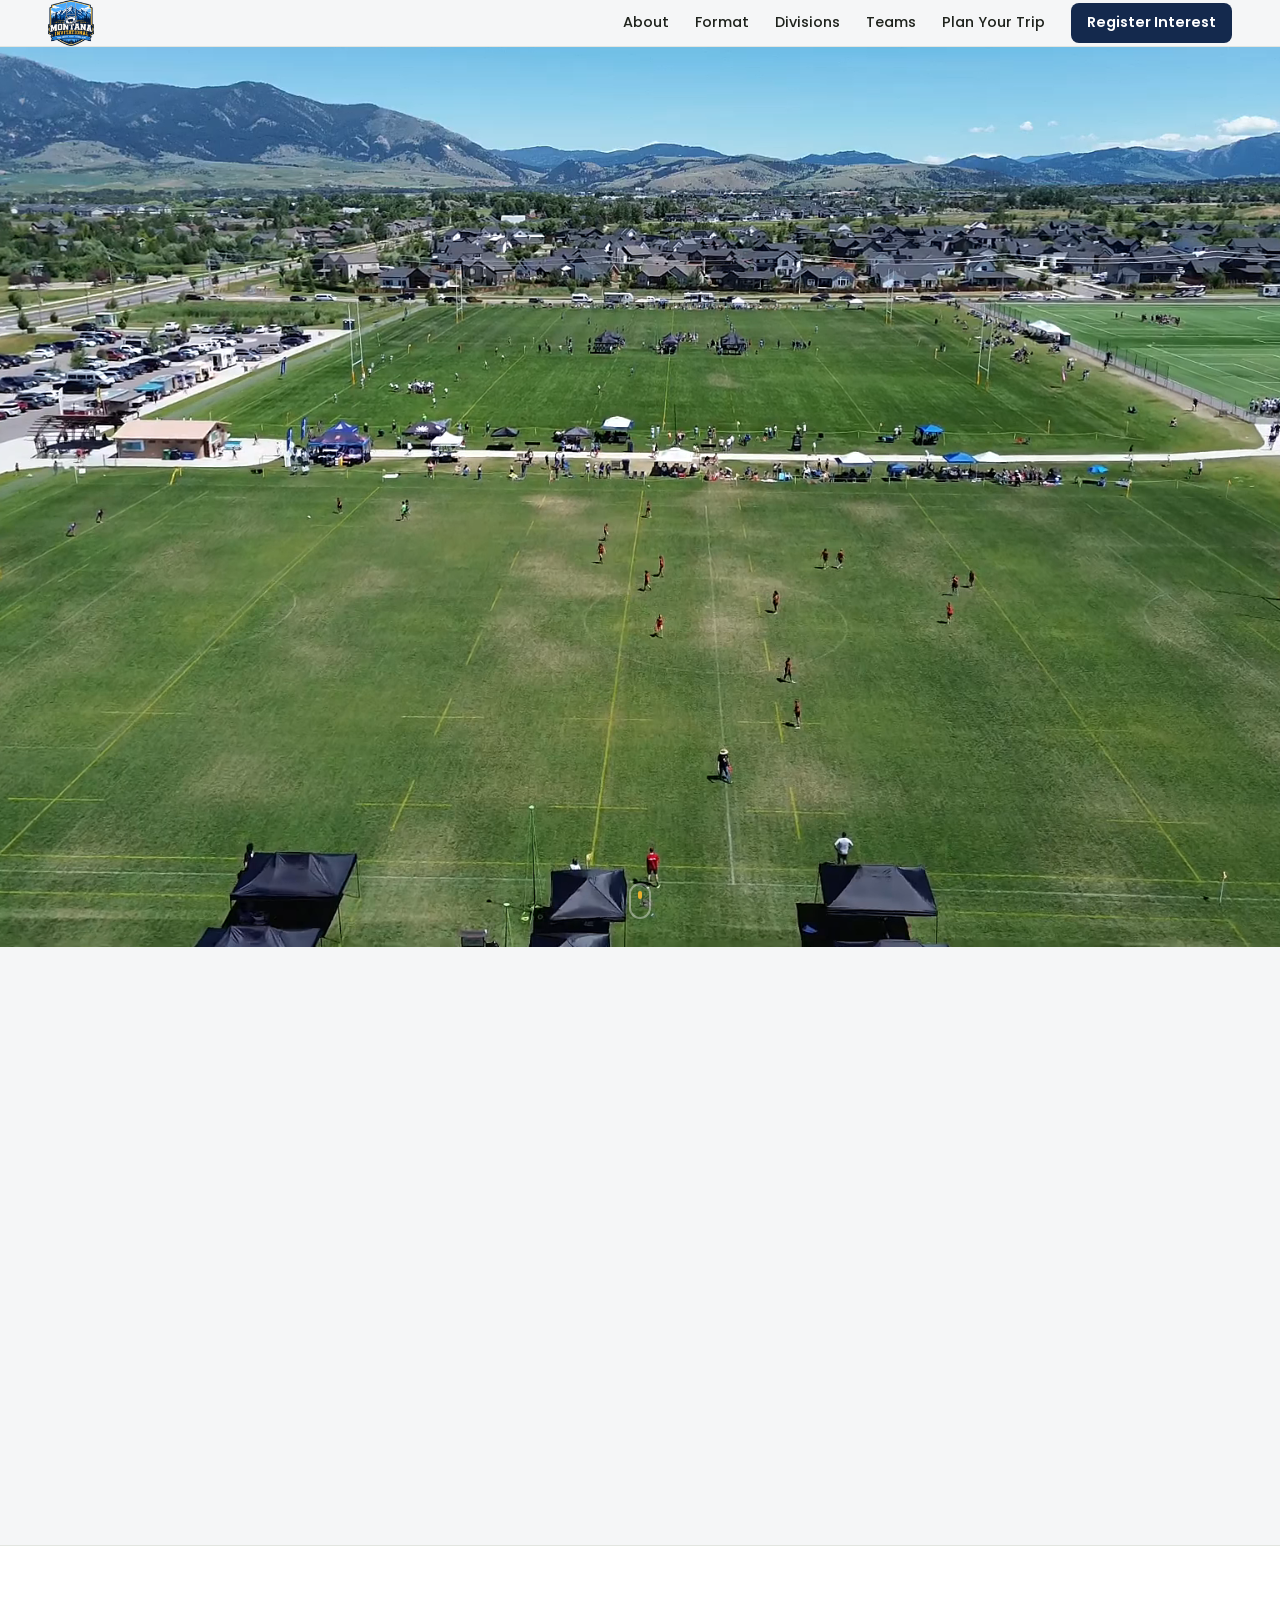
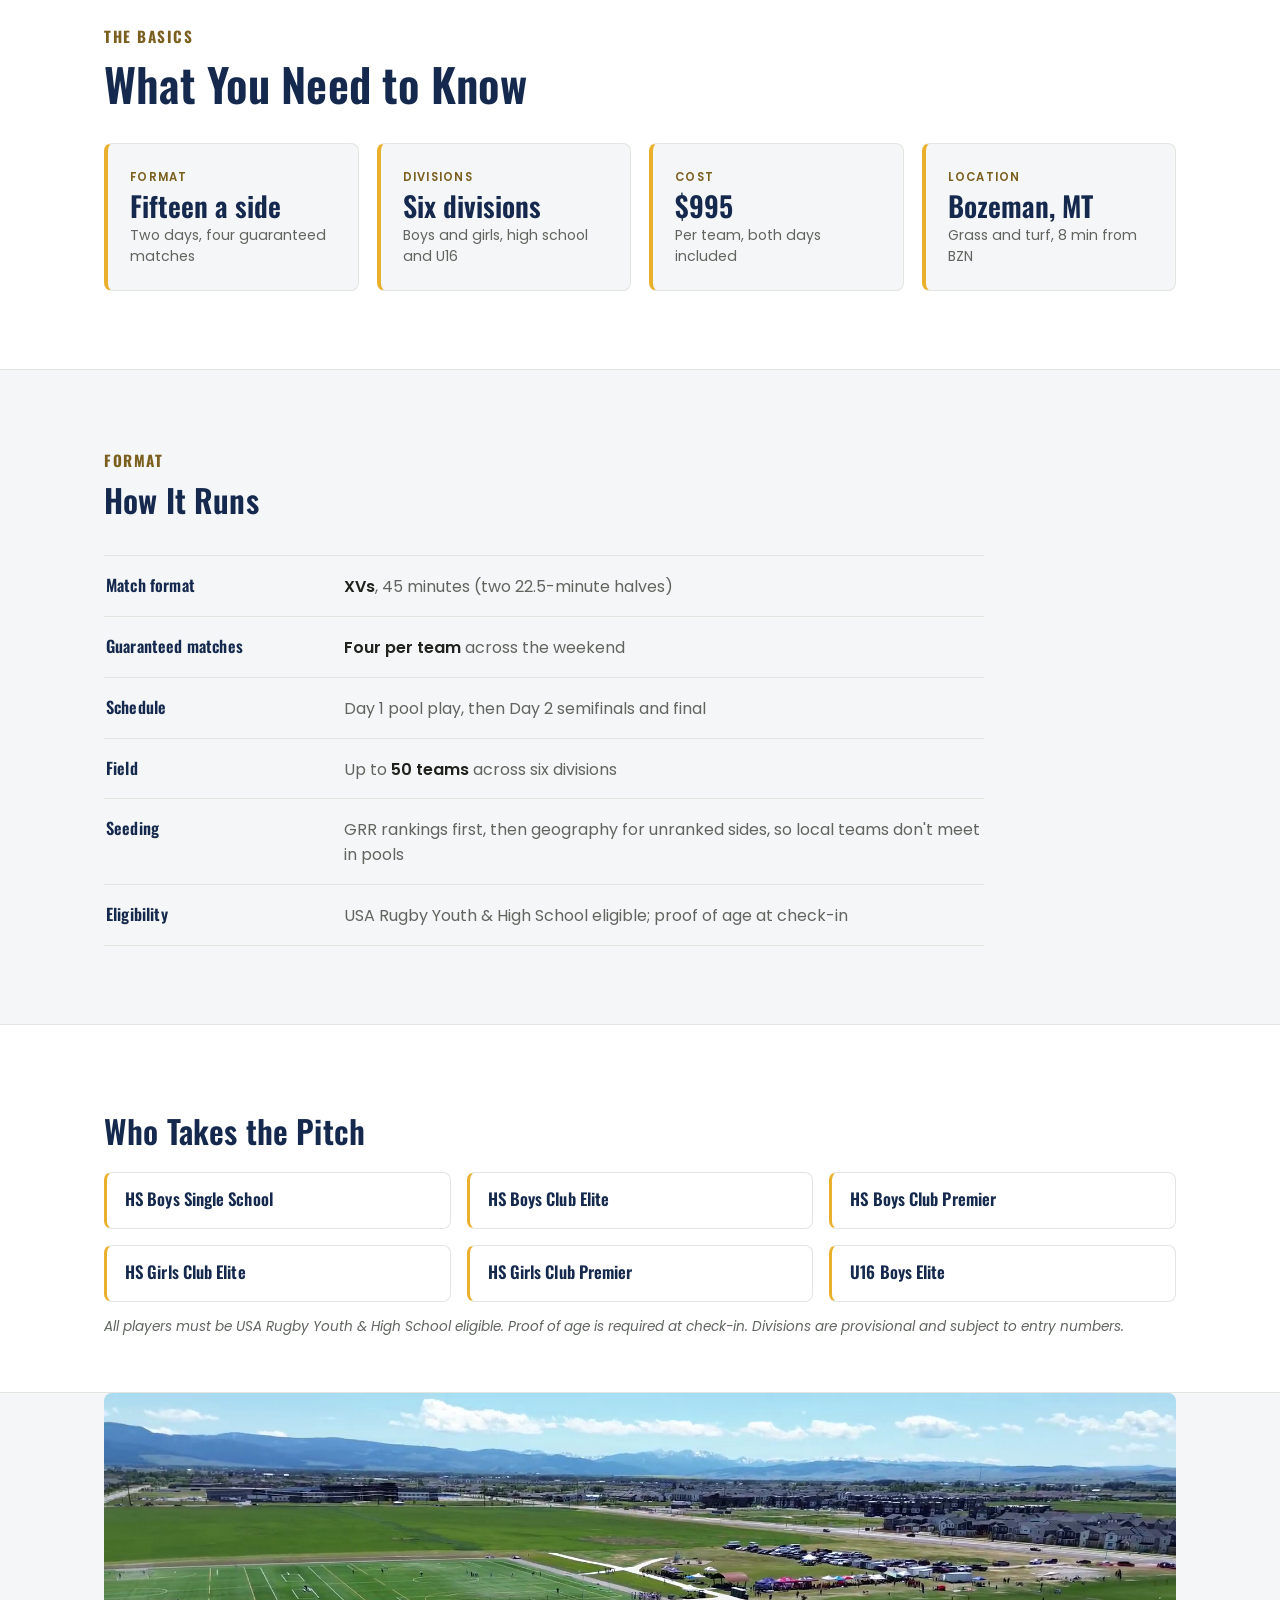
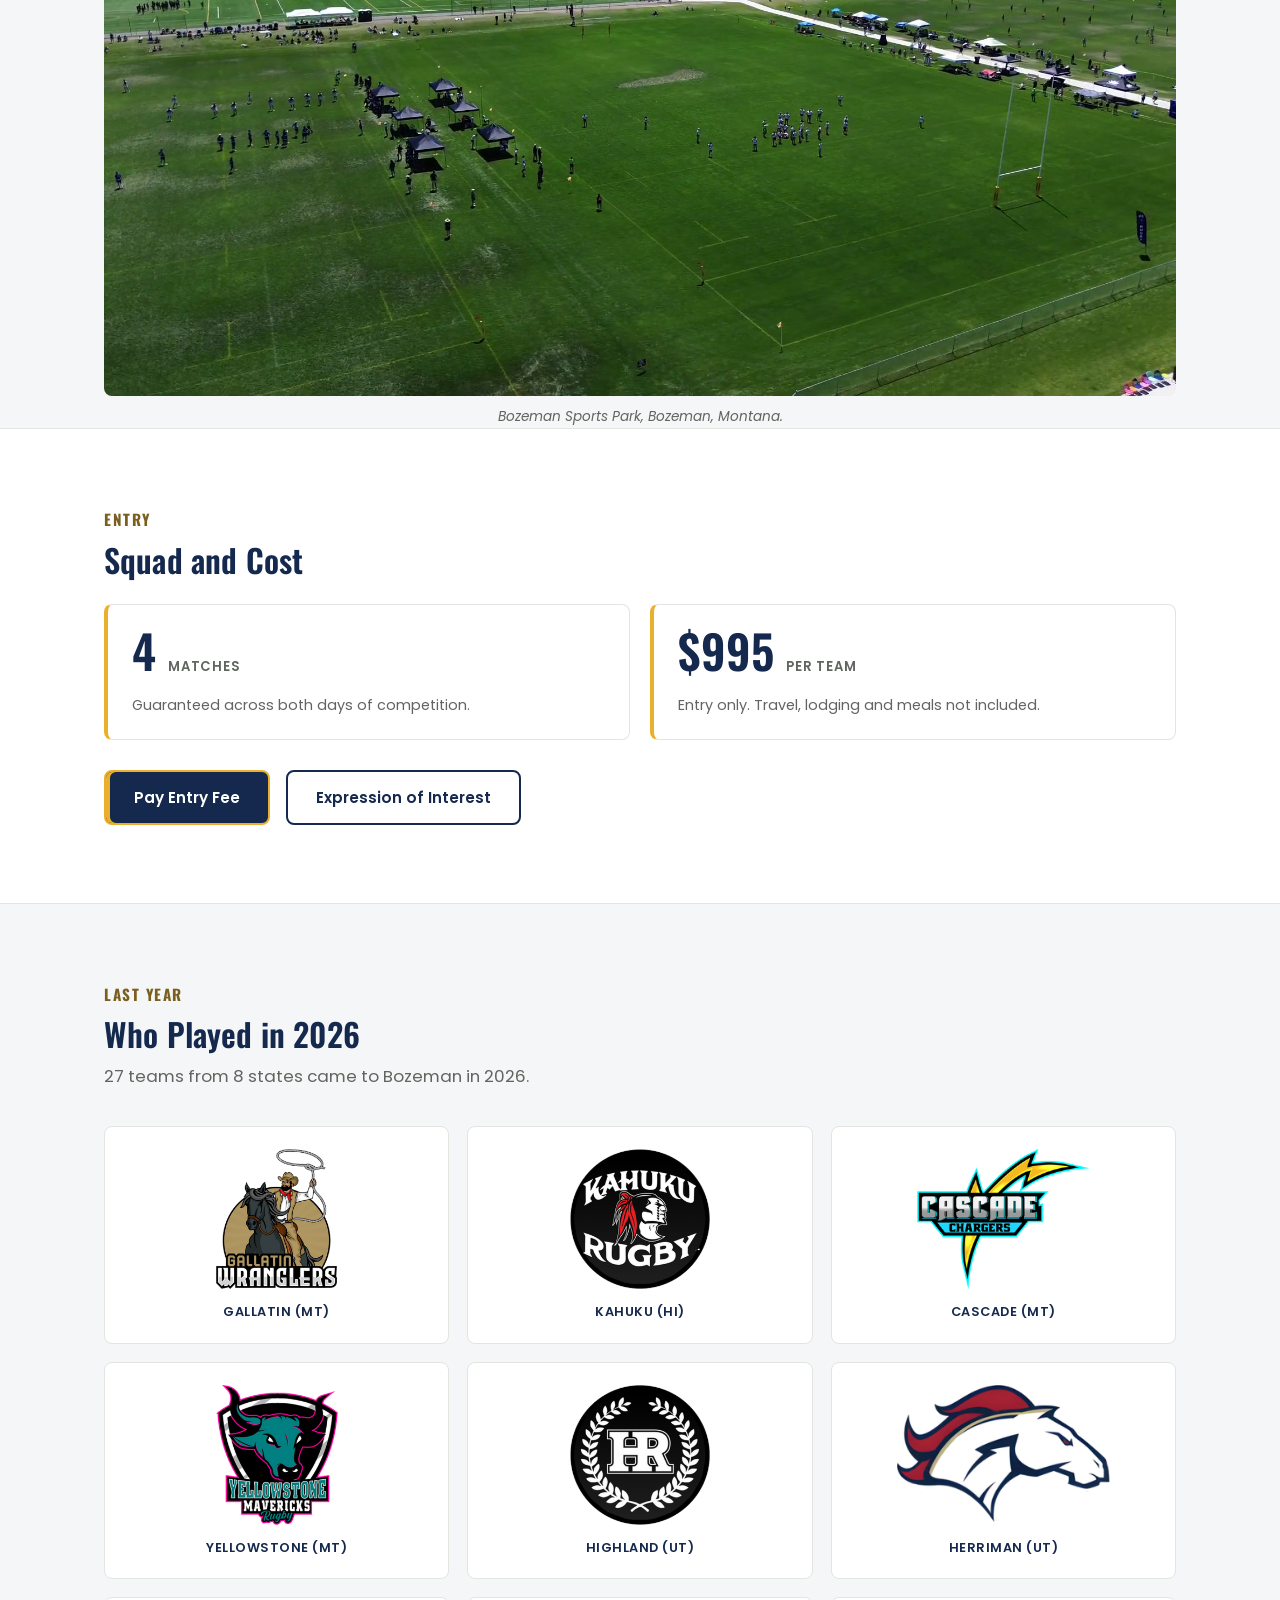
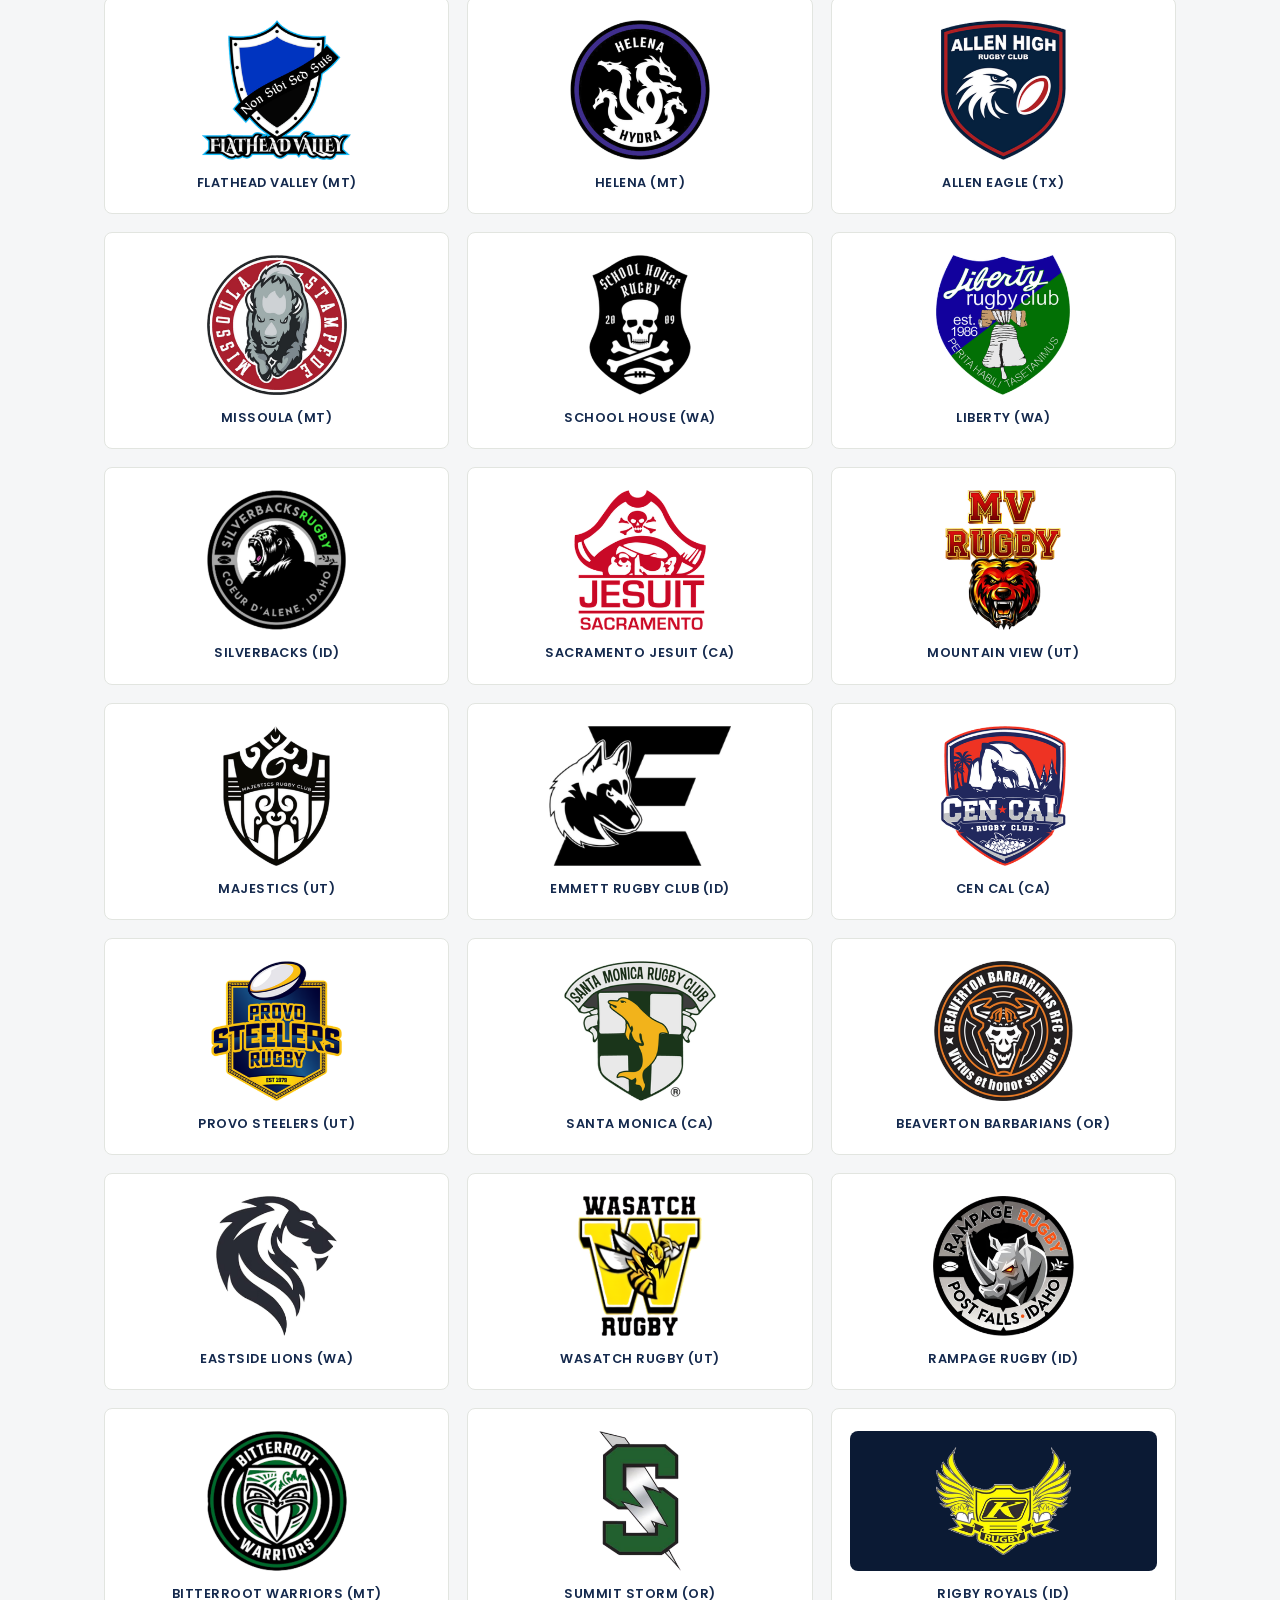
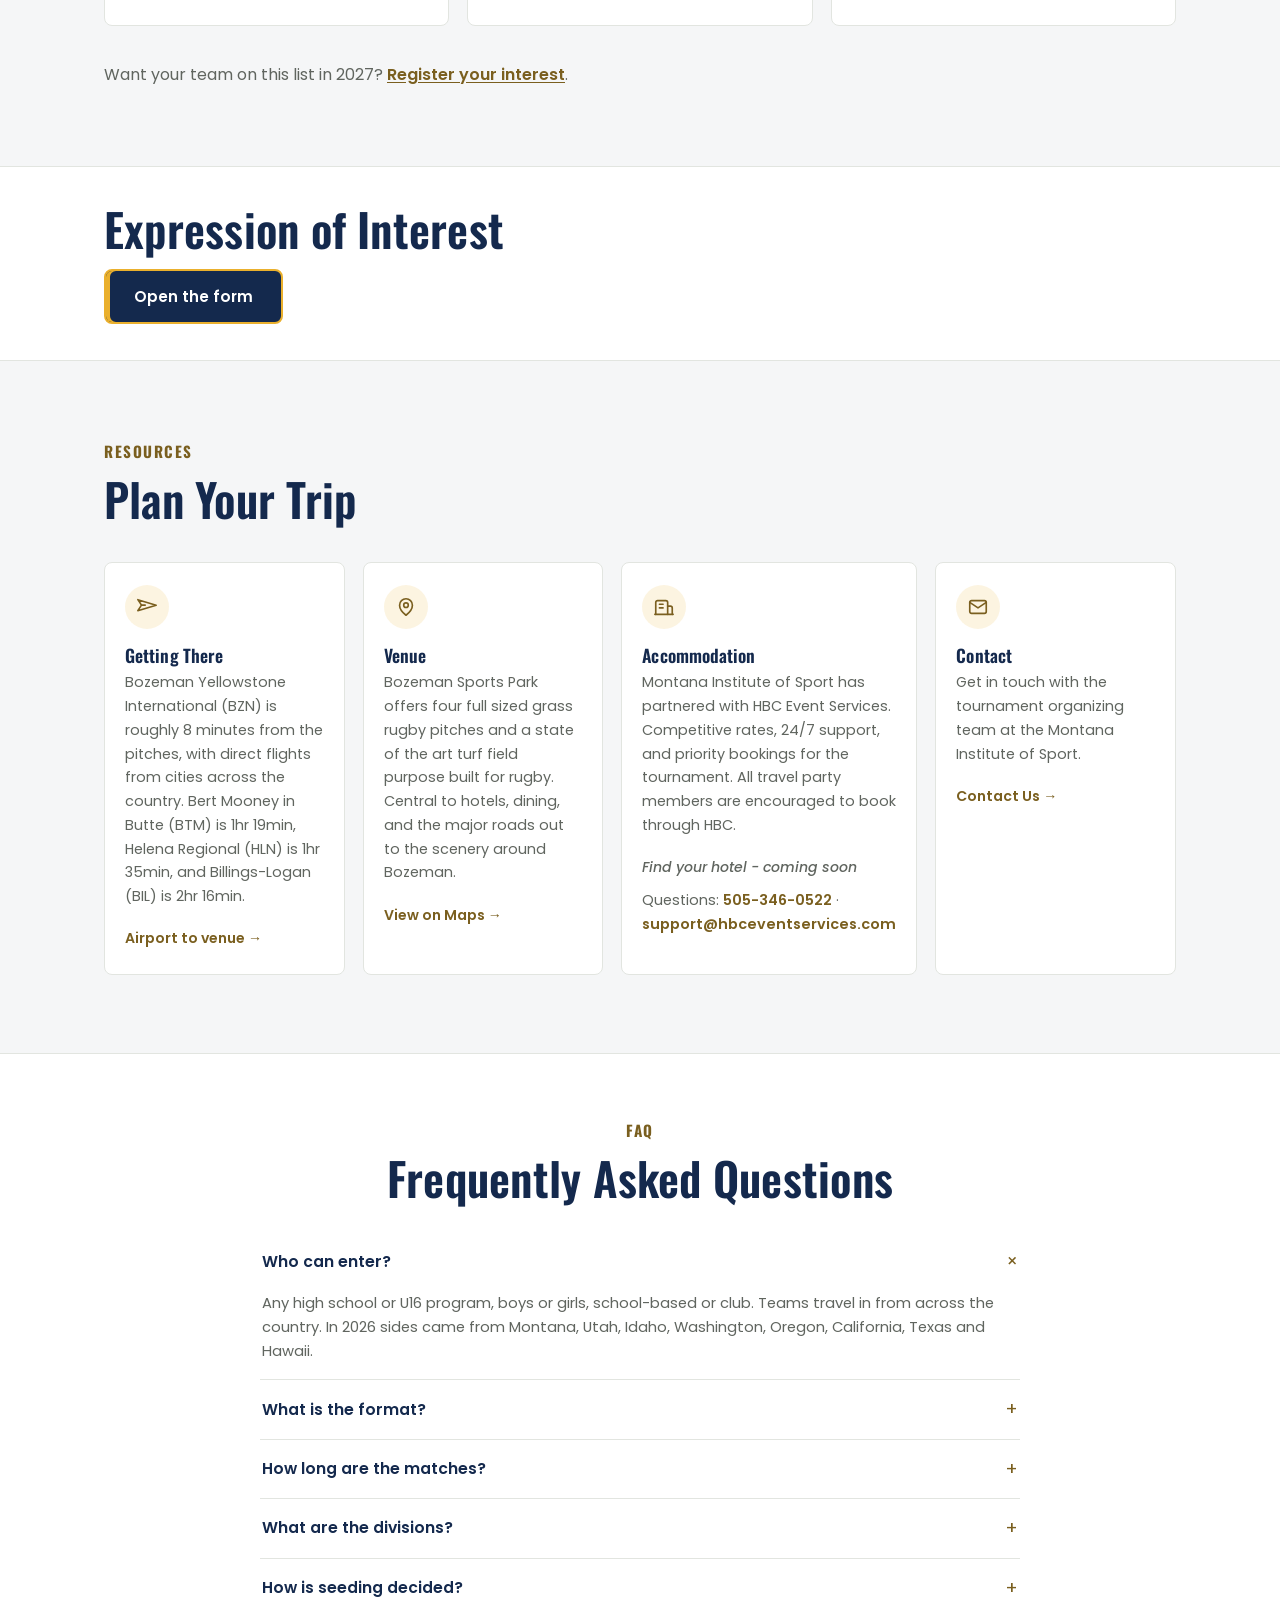
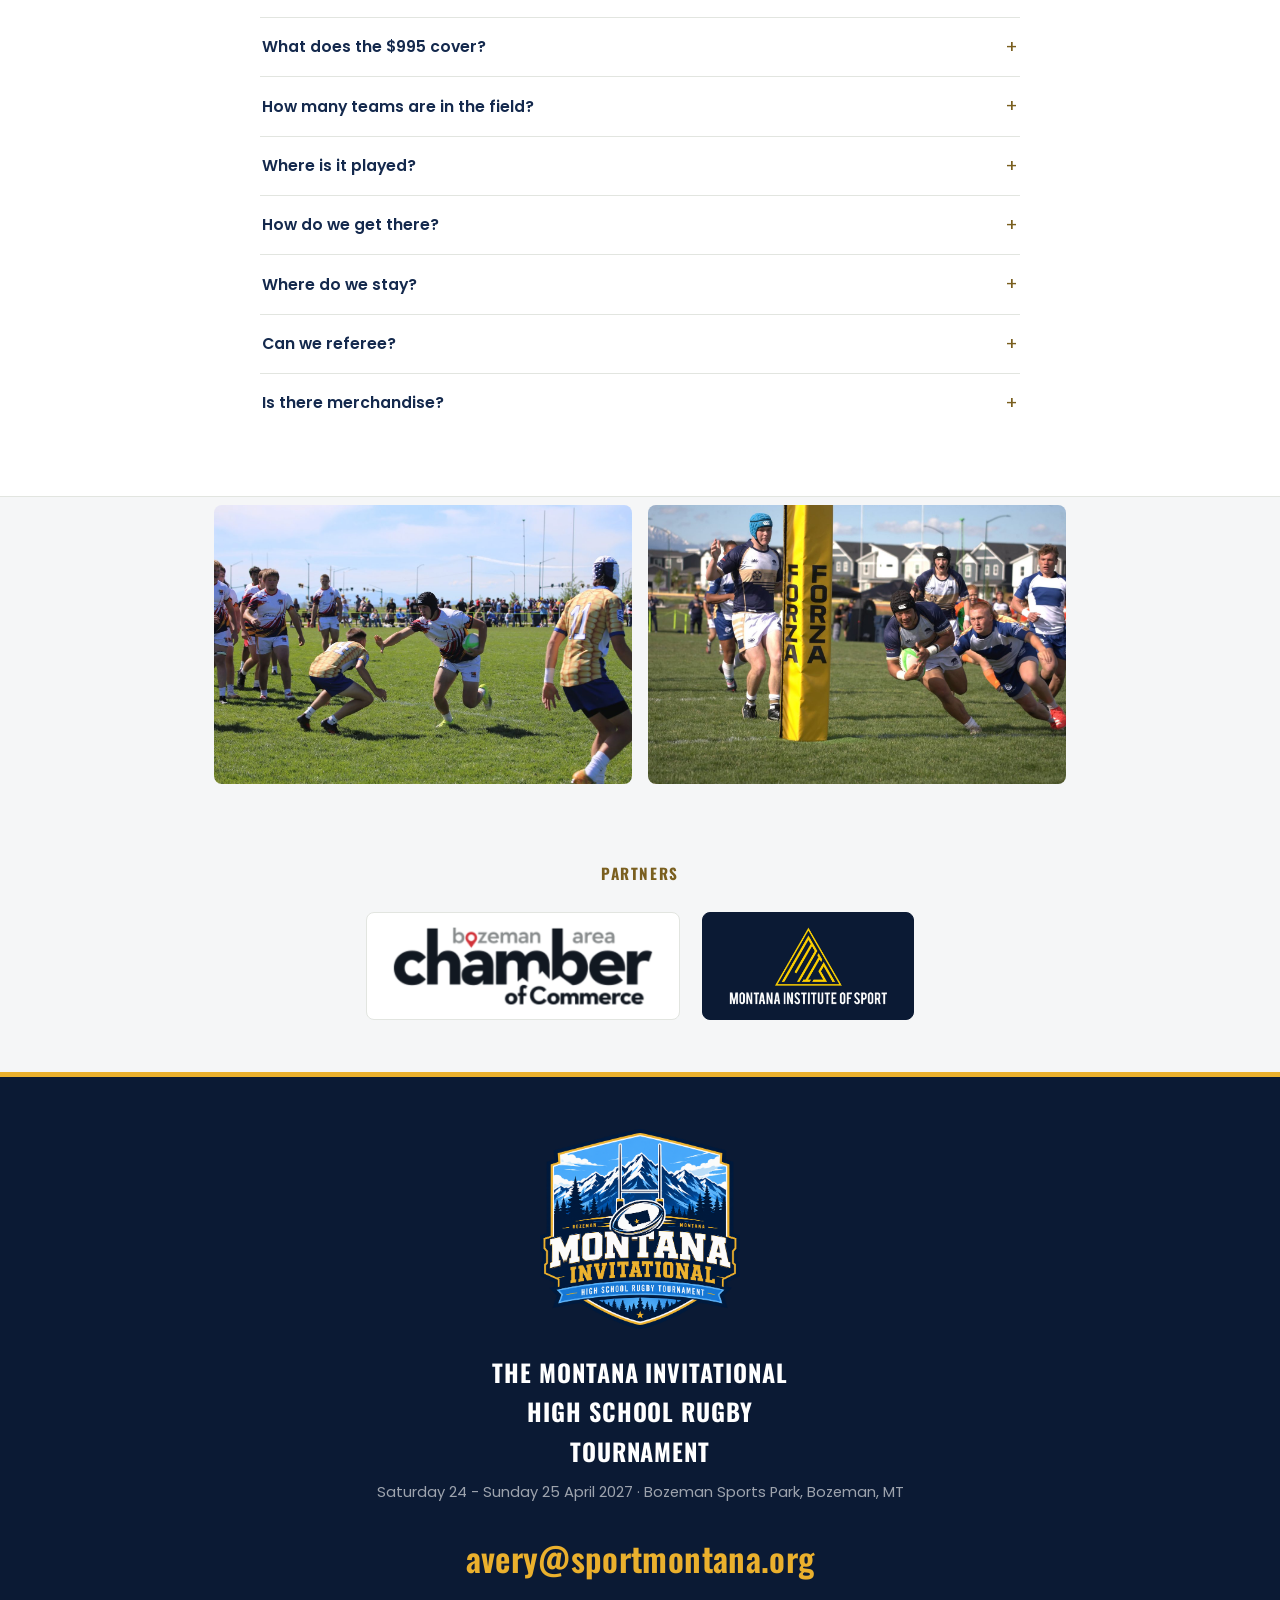
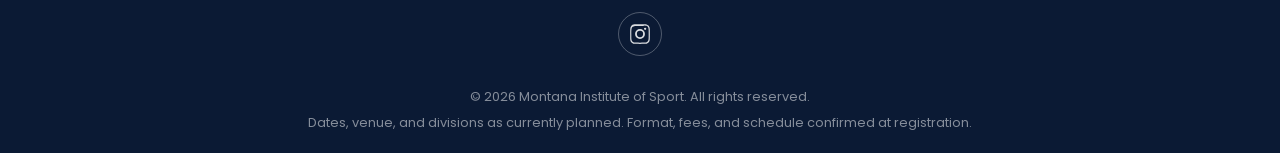
<file: index.html>
<!DOCTYPE html>
<html lang="en">
<head>
<meta charset="UTF-8">
<meta name="viewport" content="width=device-width, initial-scale=1.0">
<title>Montana Invitational High School Rugby Tournament | April 24&ndash;25, 2027 · Bozeman, Montana</title>
<meta name="description" content="The Montana Invitational High School Rugby Tournament. Two days at Bozeman Sports Park, Saturday 24 and Sunday 25 April 2027. Boys and girls XVs across six divisions.">
<!-- Canonical/OG URLs point at the live GitHub Pages address. If a custom
     domain (montanainvitational.com) is added later, swap these plus
     sitemap.xml and robots.txt, and add a CNAME file, or search engines keep
     indexing the github.io URL. -->
<link rel="canonical" href="https://montanainvitational.com/">
<meta property="og:type" content="website">
<meta property="og:url" content="https://montanainvitational.com/">
<meta property="og:title" content="Montana Invitational High School Rugby Tournament">
<meta property="og:description" content="The Montana Invitational High School Rugby Tournament. Two days at Bozeman Sports Park, Saturday 24 and Sunday 25 April 2027. Boys and girls XVs across six divisions.">
<meta property="og:image" content="https://montanainvitational.com/img/og-image.png">
<meta property="og:image:width" content="1200">
<meta property="og:image:height" content="630">
<meta name="twitter:card" content="summary_large_image">
<meta name="twitter:title" content="Montana Invitational High School Rugby Tournament">
<meta name="twitter:description" content="The Montana Invitational High School Rugby Tournament. Two days at Bozeman Sports Park, Saturday 24 and Sunday 25 April 2027. Boys and girls XVs across six divisions.">
<meta name="twitter:image" content="https://montanainvitational.com/img/og-image.png">
<meta name="theme-color" content="#14294d">
<link rel="icon" href="favicon.ico" sizes="any">
<link rel="icon" type="image/png" sizes="32x32" href="img/favicon-32x32.png">
<link rel="icon" type="image/png" sizes="16x16" href="img/favicon-16x16.png">
<link rel="apple-touch-icon" href="img/apple-touch-icon.png">
<link rel="preconnect" href="https://fonts.googleapis.com">
<link rel="preconnect" href="https://fonts.gstatic.com" crossorigin>
<link href="https://fonts.googleapis.com/css2?family=Oswald:wght@500;600;700&family=Poppins:wght@400;500;600;700&display=swap" rel="stylesheet">
<link rel="stylesheet" href="css/styles.css?v=1794415993">
<!-- Set before first paint: CSS hides the hero copy only when JS is
     available to animate it back in, so nothing flashes on load and
     no-JS users still get the full hero. -->
<script>document.documentElement.className += " js";</script>
</head>
<body>

<a class="skip-link" href="#top">Skip to main content</a>

<!-- Shown while the full-resolution hero buffers. CSS reveals it only when the
     `js` class is present, and hero-sequence.js dismisses it immediately for
     poster-only clients, on error, or on a hard timeout - it can never trap
     anyone behind it. -->
<div class="site-loader" id="siteLoader" role="status" aria-label="Loading the tournament film">
  <img class="loader-mark" src="img/mi-logo-white.png" alt="Montana Invitational">
  <div class="loader-bar"><span class="loader-fill" id="loaderFill"></span></div>
  <p class="loader-pct" id="loaderPct">Loading&hellip;</p>
</div>

<div class="scroll-progress" id="scrollProgress"></div>

<header class="site-header">
  <div class="wrap header-inner">
    <a class="wordmark" href="#top">
      <img src="img/mi-logo.png" alt="Montana Invitational">
    </a>
    <button class="nav-toggle" id="navToggle" aria-label="Toggle navigation" aria-expanded="false">
      <span></span><span></span><span></span>
    </button>
    <nav class="site-nav" id="siteNav">
      <a href="#basics">About</a>
      <a href="#format">Format</a>
      <a href="#divisions">Divisions</a>
      <a href="#teams">Teams</a>
      <a href="#resources">Plan Your Trip</a>
      <a class="nav-cta" href="#interest">Register Interest</a>
    </nav>
  </div>
</header>

  <!-- ======================================================================
       HERO SCROLL SEQUENCE
       Tall track + sticky pin. One <video> as the base layer, driven off a
       single normalised progress value; see js/hero-sequence.js.
       ====================================================================== -->
  <div class="hero-track" id="heroTrack">
    <div class="hero-pin" id="heroPin">

      <div class="hero-media" id="heroMedia">
        <!-- preload="none" and no autoplay attribute on purpose: nothing is
             fetched until pickSources() has chosen a tier, so poster-only
             clients (reduced motion, Save-Data, small screens) pay nothing. -->
        <video id="heroVideo" muted loop playsinline preload="none"
               poster="assets/hero-poster.jpg" aria-hidden="true" tabindex="-1">
          <!-- AV1 first. The `media` attribute on <source> is specced but
               ignored by shipping browsers, so pickSources() rebuilds this
               list from matchMedia at runtime; this markup is the no-JS path. -->
          <source src="assets/hero.av1.webm" type="video/webm; codecs=av01.0.05M.08" media="(min-width: 1280px)">
          <source src="assets/hero.h264.mp4" type="video/mp4; codecs=avc1.640028" media="(min-width: 1280px)">
          <source src="assets/hero-1280.av1.webm" type="video/webm; codecs=av01.0.05M.08">
          <source src="assets/hero-1280.mp4" type="video/mp4; codecs=avc1.640028">
        </video>
        <img class="hero-poster" src="assets/hero-poster.webp" alt="" aria-hidden="true">
      </div>

      <div class="hero-scrim" id="heroScrim"></div>

      <!-- Copy is in the DOM at all times and never hidden from AT; it is
           only ever transformed, so keyboard and screen reader users get the
           whole hero without scrolling. -->

      <div class="hero-content" id="heroContent">
        <div class="wrap">
          <img class="hero-mark hero-line" src="img/mi-logo-white.png" alt="" aria-hidden="true">
          <h1 class="hero-title hero-line">Montana Invitational</h1>
          <p class="hero-date hero-line">SATURDAY <span>24</span> &ndash; SUNDAY <span>25</span> APRIL 2027</p>
          <p class="hero-venue hero-line">Bozeman Sports Park &middot; Bozeman, MT</p>
          <div class="hero-divider hero-line"></div>
          <div class="hero-actions hero-line">
            <a class="btn btn-primary" href="https://docs.google.com/forms/d/e/1FAIpQLSfcyxtvMmibKBIx5zs8umNMJHdaSRjgLyagau2Ux55LMOSFIw/viewform" target="_blank" rel="noopener">Expression of Interest</a>
            <a class="btn btn-ghost" href="https://www.zeffy.com/en-US/ticketing/2027-montana-invitational-tournament-fee" target="_blank" rel="noopener">Pay Entry Fee</a>
          </div>
        </div>
      </div>

      <div class="scroll-cue" id="scrollCue" aria-hidden="true"><span></span></div>
    </div>
  </div>

<main id="top">

  <!-- The four things a coach needs before anything else. One line each;
       every card links down to the section that answers it in full. -->
  <section id="basics" class="section section-alt basics-section">
    <div class="wrap">
      <p class="eyebrow reveal">The Basics</p>
      <h2 class="reveal">What You Need to Know</h2>

      <div class="basics-grid">
        <a class="basic reveal" href="#format">
          <span class="basic-label">Format</span>
          <span class="basic-value">Fifteen a side</span>
          <span class="basic-note">Two days, four guaranteed matches</span>
        </a>
        <a class="basic reveal" href="#divisions">
          <span class="basic-label">Divisions</span>
          <span class="basic-value">Six divisions</span>
          <span class="basic-note">Boys and girls, high school and U16</span>
        </a>
        <a class="basic reveal" href="#cost">
          <span class="basic-label">Cost</span>
          <span class="basic-value">$995</span>
          <span class="basic-note">Per team, both days included</span>
        </a>
        <a class="basic reveal" href="#resources">
          <span class="basic-label">Location</span>
          <span class="basic-value">Bozeman, MT</span>
          <span class="basic-note">Grass and turf, 8 min from BZN</span>
        </a>
      </div>
    </div>
  </section>

  <!-- Format: how the tournament actually runs. Same card component as The
       Basics, six facts across. -->
  <section id="format" class="section format-section">
    <div class="wrap">
      <p class="eyebrow reveal">Format</p>
      <h2 class="reveal section-title-sm">How It Runs</h2>

      <dl class="spec-list reveal">
        <div class="spec"><dt>Match format</dt><dd><strong>XVs</strong>, 45 minutes (two 22.5-minute halves)</dd></div>
        <div class="spec"><dt>Guaranteed matches</dt><dd><strong>Four per team</strong> across the weekend</dd></div>
        <div class="spec"><dt>Schedule</dt><dd>Day 1 pool play, then Day 2 semifinals and final</dd></div>
        <div class="spec"><dt>Field</dt><dd>Up to <strong>50 teams</strong> across six divisions</dd></div>
        <div class="spec"><dt>Seeding</dt><dd>GRR rankings first, then geography for unranked sides, so local teams don't meet in pools</dd></div>
        <div class="spec"><dt>Eligibility</dt><dd>USA Rugby Youth &amp; High School eligible; proof of age at check-in</dd></div>
      </dl>
    </div>
  </section>

  <section id="divisions" class="section section-alt divisions-section">
    <div class="wrap">
      <p class="eyebrow reveal">Divisions</p>
      <h2 class="reveal section-title-sm">Who Takes the Pitch</h2>

      <div class="division-row division-row--six">
        <div class="division reveal"><h3>HS Boys Single School</h3></div>
        <div class="division reveal"><h3>HS Boys Club Elite</h3></div>
        <div class="division reveal"><h3>HS Boys Club Premier</h3></div>
        <div class="division reveal"><h3>HS Girls Club Elite</h3></div>
        <div class="division reveal"><h3>HS Girls Club Premier</h3></div>
        <div class="division reveal"><h3>U16 Boys Elite</h3></div>
      </div>
      <p class="division-note reveal">All players must be USA Rugby Youth &amp; High School eligible.
      Proof of age is required at check-in. Divisions are provisional and subject to entry numbers.</p>
    </div>
  </section>

  <figure class="photo-band photo-figure reveal">
    <img src="img/bozeman-sports-park.jpg"
         alt="Aerial view of the rugby pitches at Bozeman Sports Park, with the Bridger range on the horizon"
         loading="lazy" width="1920" height="1080">
    <figcaption><em>Bozeman Sports Park, Bozeman, Montana.</em></figcaption>
  </figure>

  <section id="cost" class="section section-alt essentials-section">
    <div class="wrap">
      <p class="eyebrow reveal">Entry</p>
      <h2 class="reveal section-title-sm">Squad and Cost</h2>

      <div class="essentials-grid">
        <div class="essential reveal">
          <p class="essential-figure">4<span>matches</span></p>
          <p class="essential-note">Guaranteed across both days of competition.</p>
        </div>
        <div class="essential reveal">
          <p class="essential-figure">$995<span>per team</span></p>
          <p class="essential-note">Entry only. Travel, lodging and meals not included.</p>
        </div>
      </div>

      <!-- Primary CTA pays the entry fee via Zeffy. Teams register separately
           after paying, so the label is "Pay Entry Fee", not "Register". -->
      <div class="cost-actions reveal">
        <a class="btn btn-primary" href="https://www.zeffy.com/en-US/ticketing/2027-montana-invitational-tournament-fee" target="_blank" rel="noopener">Pay Entry Fee</a>
        <a class="btn btn-ghost" href="#interest">Expression of Interest</a>
      </div>
    </div>
  </section>

  <!-- Confirmed / Who's Coming. Rendered from the TEAMS array in js/main.js so
       adding a side is one line, and the counts derive from the data so they
       cannot go stale. Currently framed as "Who Played in 2026" (Option A) -
       flip TEAMS_MODE to "confirmed" and empty TEAMS to switch to the 2027
       confirmed-entries framing. -->
  <section id="teams" class="section teams-section">
    <div class="wrap">
      <p class="eyebrow reveal" id="teamsEyebrow">Last Year</p>
      <h2 class="reveal section-title-sm" id="teamsTitle">Who Played in 2026</h2>
      <p class="teams-sub reveal" id="teamsSub">24 teams came to Bozeman in 2026.</p>

      <div class="team-grid" id="teamGrid"></div>

      <p class="teams-more reveal">Want your team on this list in 2027?
        <a href="#interest">Register your interest</a>.</p>
    </div>
  </section>

  <section id="interest" class="section section-alt form-section">
    <div class="wrap">
      <h2 class="reveal">Expression of Interest</h2>

      <form class="eoi-form reveal" id="eoiForm" novalidate>
        <div class="field-row">
          <div class="field">
            <label for="firstName">First name</label>
            <input type="text" id="firstName" name="firstName" autocomplete="given-name" required>
          </div>
          <div class="field">
            <label for="lastName">Last name</label>
            <input type="text" id="lastName" name="lastName" autocomplete="family-name" required>
          </div>
        </div>

        <div class="field">
          <label for="organization">Club or school name</label>
          <input type="text" id="organization" name="organization" autocomplete="organization" required>
        </div>

        <div class="field">
          <label for="cityState">City and state</label>
          <input type="text" id="cityState" name="cityState" placeholder="Bozeman, MT" required>
        </div>

        <div class="field">
          <label for="role">Role</label>
          <select id="role" name="role" required>
            <option value="">Select one</option>
            <option>Head coach</option>
            <option>Assistant coach</option>
            <option>Director</option>
            <option>Athletic director</option>
            <option>Other</option>
          </select>
        </div>

        <div class="field-row">
          <div class="field">
            <label for="email">Email</label>
            <input type="email" id="email" name="email" autocomplete="email" required>
          </div>
          <div class="field">
            <label for="cell">Cell</label>
            <input type="tel" id="cell" name="cell" autocomplete="tel" required>
          </div>
        </div>

        <div class="field-row">
          <div class="field">
            <label for="division">Division interested in</label>
            <select id="division" name="division" required>
              <option value="">Select one</option>
              <option>HS Boys Single School</option>
              <option>HS Boys Club Elite</option>
              <option>HS Boys Club Premier</option>
              <option>HS Girls Club Elite</option>
              <option>HS Girls Club Premier</option>
              <option>U16 Boys Elite</option>
              <option>More than one</option>
            </select>
          </div>
          <div class="field">
            <label for="teamCount">Estimated number of teams</label>
            <input type="number" id="teamCount" name="teamCount" min="1" max="20" step="1" required>
          </div>
        </div>

        <div class="field">
          <label for="notes">Anything we should know? <span class="optional">(optional)</span></label>
          <textarea id="notes" name="notes"></textarea>
        </div>

        <div class="field-hp" aria-hidden="true">
          <label for="website">Leave this field empty</label>
          <input type="text" id="website" name="website" tabindex="-1" autocomplete="off">
        </div>

        <div class="form-actions">
          <button type="submit" class="btn btn-primary" id="eoiSubmit">Submit expression of interest</button>
          <p class="form-note">We will only use this to send tournament updates.</p>
        </div>

        <p class="form-status" id="formStatus" role="status" aria-live="polite"></p>
      </form>

      <!-- Shown in place of the form until FORM_ENDPOINT (or INTEREST_FORM_URL)
           is set in js/main.js. A live button rather than a notice, so the
           section still converts. -->
      <div class="form-fallback" id="formFallback" hidden>
        <a class="btn btn-primary" href="mailto:avery@sportmontana.org?subject=Montana%20Invitational%202027%20%E2%80%94%20Expression%20of%20Interest&amp;body=First%20name%3A%0ALast%20name%3A%0AClub%20or%20school%3A%0ACity%20and%20state%3A%0ARole%3A%0AEmail%3A%0ACell%3A%0ADivision%20interested%20in%3A%0AEstimated%20number%20of%20teams%3A%0AAnything%20we%20should%20know%3F%3A">Expression of Interest</a>
      </div>
    </div>
  </section>

  <section id="resources" class="section">
    <div class="wrap">
      <p class="eyebrow reveal">Resources</p>
      <h2 class="reveal">Plan Your Trip</h2>

      <div class="resource-grid">
        <div class="resource reveal">
          <span class="icon-badge">
            <svg viewBox="0 0 24 24" fill="none" stroke="currentColor" stroke-width="1.8" stroke-linecap="round" stroke-linejoin="round"><path d="M2 16l20-6-20-6 4 6-4 6z"/><path d="M6 10h4"/></svg>
          </span>
          <h3>Getting There</h3>
          <p>Bozeman Yellowstone International (BZN) is roughly 8 minutes from the pitches, with direct flights from cities across the country. Bert Mooney in Butte (BTM) is 1hr 19min, Helena Regional (HLN) is 1hr 35min, and Billings-Logan (BIL) is 2hr 16min.</p>
          <a class="card-link" href="https://www.google.com/maps/dir/?api=1&amp;origin=Bozeman+Yellowstone+International+Airport&amp;destination=Bozeman+Sports+Park+Bozeman+MT" target="_blank" rel="noopener">Airport to venue &rarr;</a>
        </div>
        <div class="resource reveal">
          <span class="icon-badge">
            <svg viewBox="0 0 24 24" fill="none" stroke="currentColor" stroke-width="1.8" stroke-linecap="round" stroke-linejoin="round"><path d="M12 21s-7-5.6-7-11a7 7 0 0 1 14 0c0 5.4-7 11-7 11z"/><circle cx="12" cy="10" r="2.5"/></svg>
          </span>
          <h3>Venue</h3>
          <p>Bozeman Sports Park offers four full sized grass rugby pitches and a state of the art turf field purpose built for rugby. Central to hotels, dining, and the major roads out to the scenery around Bozeman.</p>
          <a class="card-link" href="https://www.google.com/maps/search/?api=1&amp;query=Bozeman+Sports+Park+Bozeman+MT" target="_blank" rel="noopener">View on Maps &rarr;</a>
        </div>
        <div class="resource reveal">
          <span class="icon-badge">
            <svg viewBox="0 0 24 24" fill="none" stroke="currentColor" stroke-width="1.8" stroke-linecap="round" stroke-linejoin="round"><path d="M3 20V7a2 2 0 0 1 2-2h9a2 2 0 0 1 2 2v13"/><path d="M16 11h3a2 2 0 0 1 2 2v7"/><path d="M2 20h20M7 9h4M7 13h4"/></svg>
          </span>
          <h3>Accommodation</h3>
          <p>Montana Institute of Sport has partnered with HBC Event Services. Competitive rates, 24/7 support, and priority bookings for the tournament. All travel party members are encouraged to book through HBC.</p>
          <!-- HBC hotel booking URL not provided yet (open item): pending link
               rather than a dead one. Swap for <a class="card-link" href="…">. -->
          <span class="card-link is-pending">Find your hotel - coming soon</span>
          <p class="resource-secondary">Questions:
            <a href="tel:+15053460522">505-346-0522</a> ·
            <a href="mailto:support@hbceventservices.com">support@hbceventservices.com</a></p>
        </div>
        <div class="resource reveal">
          <span class="icon-badge">
            <svg viewBox="0 0 24 24" fill="none" stroke="currentColor" stroke-width="1.8" stroke-linecap="round" stroke-linejoin="round"><rect x="3" y="5" width="18" height="14" rx="2"/><path d="M3 7l9 6 9-6"/></svg>
          </span>
          <h3>Contact</h3>
          <p>Get in touch with the tournament organizing team at the Montana Institute of Sport.</p>
          <a class="card-link" href="mailto:avery@sportmontana.org">Contact Us &rarr;</a>
        </div>
      </div>
    </div>
  </section>

  <section id="faq" class="section section-alt faq-section">
    <div class="wrap">
      <p class="eyebrow reveal" style="text-align:center;">FAQ</p>
      <h2 class="reveal" style="text-align:center;">Frequently Asked Questions</h2>

      <div class="faq-list">
        <details class="faq-item reveal" open>
          <summary>Who can enter?</summary>
          <p>Any high school or U16 program, boys or girls, school-based or club. Teams travel in from across the country. In 2026 sides came from Montana, Utah, Idaho, Washington, Oregon, California, Texas and Hawaii.</p>
        </details>
        <details class="faq-item reveal">
          <summary>What is the format?</summary>
          <p>XVs across two days at Bozeman Sports Park. Day 1 is two pool matches, Day 2 is semifinals and finals. Every team is guaranteed four matches.</p>
        </details>
        <details class="faq-item reveal">
          <summary>How long are the matches?</summary>
          <p>45 minutes, played as 22.5 minute halves.</p>
        </details>
        <details class="faq-item reveal">
          <summary>What are the divisions?</summary>
          <p>Six: HS Boys Single School, HS Boys Club Elite, HS Boys Club Premier, HS Girls Club Elite, HS Girls Club Premier, and U16 Boys Elite.</p>
        </details>
        <details class="faq-item reveal">
          <summary>How is seeding decided?</summary>
          <p>Off GRR rankings where teams are ranked. Unranked teams are seeded by geography so local sides are not drawn against each other in pool play.</p>
        </details>
        <details class="faq-item reveal">
          <summary>What does the $995 cover?</summary>
          <p>Entry for one team across both days, including four guaranteed matches. Travel, lodging and meals are not included.</p>
        </details>
        <details class="faq-item reveal">
          <summary>How many teams are in the field?</summary>
          <p>Fifty across all five divisions.</p>
        </details>
        <details class="faq-item reveal">
          <summary>Where is it played?</summary>
          <p>Bozeman Sports Park in Bozeman, Montana. Four full sized grass pitches plus a purpose built turf rugby field.</p>
        </details>
        <details class="faq-item reveal">
          <summary>How do we get there?</summary>
          <p>Fly into Bozeman Yellowstone International (BZN), about 8 minutes from the venue. Butte, Helena and Billings are the next closest airports.</p>
        </details>
        <details class="faq-item reveal">
          <summary>Where do we stay?</summary>
          <p>Through HBC Event Services, the tournament's lodging partner. Rates and availability are on the Find Your Hotel link. If booking is unavailable, contact HBC directly at 505-346-0522.</p>
        </details>
        <details class="faq-item reveal">
          <summary>Can we referee?</summary>
          <p>Yes. The tournament covers referee kit, twin share lodging and meals. Apply through the <a class="interest-form-link" href="referee.html">referee page</a>.</p>
        </details>
        <details class="faq-item reveal">
          <summary>Is there merchandise?</summary>
          <p>Details published closer to the event.</p>
        </details>
      </div>
    </div>
  </section>

  <div class="photo-pair">
    <figure class="reveal">
      <img src="img/action-2.jpg" alt="A ball carrier steps through a tackle in midfield"
           loading="lazy" width="1400" height="933">
    </figure>
    <figure class="reveal">
      <img src="img/action-3.jpg" alt="A player dives to ground the ball beside the posts"
           loading="lazy" width="1400" height="932">
    </figure>
  </div>

</main>

<!-- Partners: small fixed-height tile row, same treatment as the team wall. -->
<section class="partners" aria-label="Partners">
  <div class="wrap">
    <p class="eyebrow partners-label reveal">Partners</p>
    <div class="partners-row">
      <a class="partner-tile reveal" href="https://bozemanchamber.com" target="_blank" rel="noopener"><img src="img/partners/chamber.png" alt="Bozeman Area Chamber of Commerce"></a>
      <a class="partner-tile dark reveal" href="https://montanainstituteofsport.org" target="_blank" rel="noopener"><img src="img/partners/mis.png" alt="Montana Institute of Sport"></a>
    </div>
  </div>
</section>

<footer id="contact" class="site-footer">
  <div class="wrap footer-simple">
    <img class="footer-mark" src="img/mi-logo-white.png" alt="Montana Invitational">
    <p class="footer-event-title">The Montana Invitational High School Rugby Tournament</p>
    <p class="footer-event-sub">Saturday 24 - Sunday 25 April 2027 &middot; Bozeman Sports Park, Bozeman, MT</p>
    <a class="footer-email" href="mailto:avery@sportmontana.org">avery@sportmontana.org</a>
    <div class="footer-social">
      <a href="https://instagram.com/montanainvitational" target="_blank" rel="noopener" aria-label="Montana Invitational on Instagram">
        <svg viewBox="0 0 24 24" width="24" height="24" fill="currentColor" aria-hidden="true"><path d="M12 2.2c3.2 0 3.6 0 4.9.07 1.2.05 1.8.25 2.2.42.56.22.96.48 1.38.9.42.42.68.82.9 1.38.17.4.37 1 .42 2.2.06 1.3.07 1.7.07 4.9s0 3.6-.07 4.9c-.05 1.2-.25 1.8-.42 2.2-.22.56-.48.96-.9 1.38-.42.42-.82.68-1.38.9-.4.17-1 .37-2.2.42-1.3.06-1.7.07-4.9.07s-3.6 0-4.9-.07c-1.2-.05-1.8-.25-2.2-.42-.56-.22-.96-.48-1.38-.9-.42-.42-.68-.82-.9-1.38-.17-.4-.37-1-.42-2.2C2.21 15.6 2.2 15.2 2.2 12s0-3.6.07-4.9c.05-1.2.25-1.8.42-2.2.22-.56.48-.96.9-1.38.42-.42.82-.68 1.38-.9.4-.17 1-.37 2.2-.42C8.4 2.21 8.8 2.2 12 2.2zm0 1.8c-3.14 0-3.5 0-4.74.07-.92.04-1.42.2-1.75.33-.44.17-.75.37-1.08.7-.33.33-.53.64-.7 1.08-.13.33-.29.83-.33 1.75C3.33 8.5 3.32 8.86 3.32 12s0 3.5.07 4.74c.04.92.2 1.42.33 1.75.17.44.37.75.7 1.08.33.33.64.53 1.08.7.33.13.83.29 1.75.33 1.24.06 1.6.07 4.74.07s3.5 0 4.74-.07c.92-.04 1.42-.2 1.75-.33.44-.17.75-.37 1.08-.7.33-.33.53-.64.7-1.08.13-.33.29-.83.33-1.75.06-1.24.07-1.6.07-4.74s0-3.5-.07-4.74c-.04-.92-.2-1.42-.33-1.75-.17-.44-.37-.75-.7-1.08-.33-.33-.64-.53-1.08-.7-.33-.13-.83-.29-1.75-.33C15.5 4 15.14 4 12 4zm0 3.06A4.94 4.94 0 1 1 7.06 12 4.94 4.94 0 0 1 12 7.06zm0 1.8A3.14 3.14 0 1 0 15.14 12 3.14 3.14 0 0 0 12 8.86zm5.14-3.2a1.15 1.15 0 1 1-1.15 1.15 1.15 1.15 0 0 1 1.15-1.15z"/></svg>
      </a>
    </div>
  </div>
  <div class="wrap footer-bottom">
    <p>&copy; 2026 Montana Institute of Sport. All rights reserved.</p>
    <p>Dates, venue, and divisions as currently planned. Format, fees, and schedule confirmed at registration.</p>
  </div>
</footer>

<script src="js/main.js?v=1794415993"></script>
<script src="js/hero-sequence.js?v=1794415993"></script>
</body>
</html>
</file>
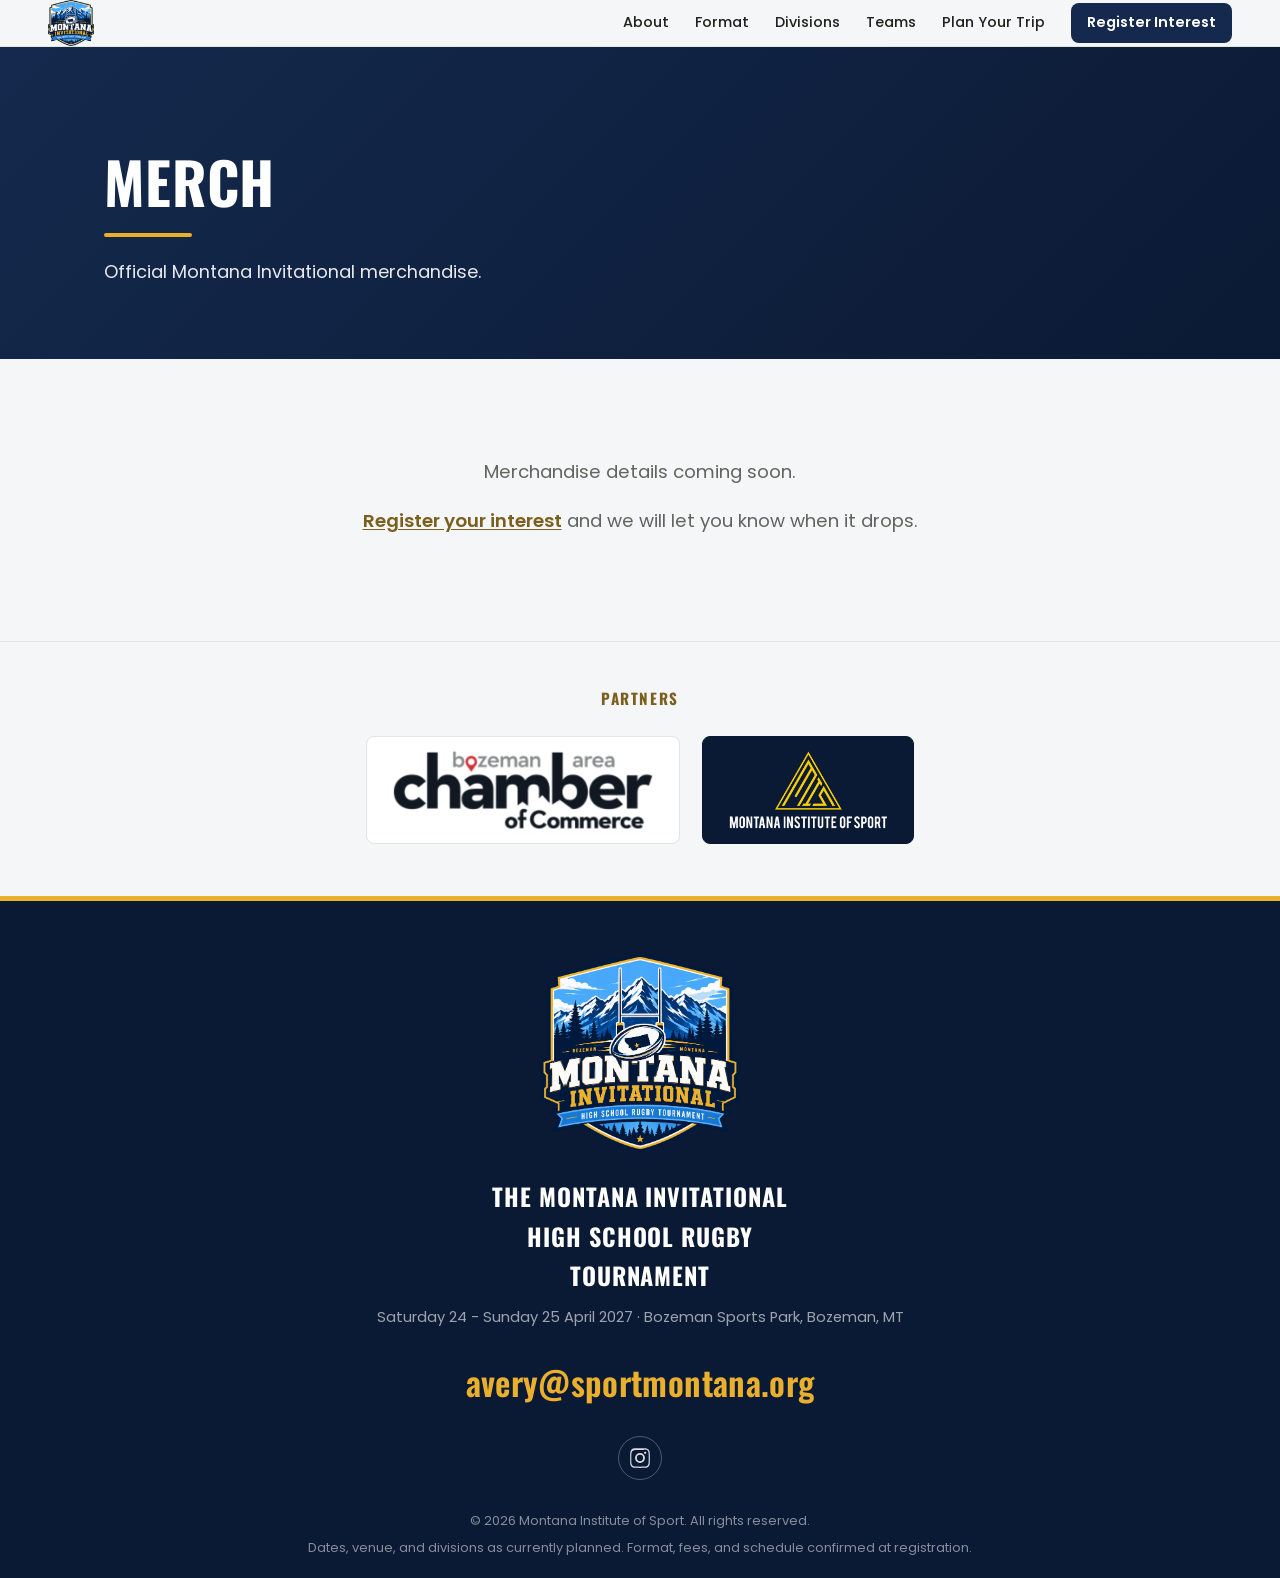
<file: merch.html>
<!DOCTYPE html>
<html lang="en">
<head>
<meta charset="UTF-8">
<meta name="viewport" content="width=device-width, initial-scale=1.0">
<title>Merch | Montana Invitational High School Rugby Tournament</title>
<meta name="description" content="Merchandise for the Montana Invitational High School Rugby Tournament. Details coming soon.">
<link rel="canonical" href="https://montanainvitational.com/merch.html">
<meta property="og:type" content="website">
<meta property="og:url" content="https://montanainvitational.com/merch.html">
<meta property="og:title" content="Merch - Montana Invitational High School Rugby Tournament">
<meta property="og:description" content="Merchandise for the Montana Invitational. Details coming soon.">
<meta property="og:image" content="https://montanainvitational.com/img/og-image.png">
<meta property="og:image:width" content="1200">
<meta property="og:image:height" content="630">
<meta name="twitter:card" content="summary_large_image">
<meta name="twitter:image" content="https://montanainvitational.com/img/og-image.png">
<meta name="theme-color" content="#14294d">
<link rel="icon" href="favicon.ico" sizes="any">
<link rel="icon" type="image/png" sizes="32x32" href="img/favicon-32x32.png">
<link rel="icon" type="image/png" sizes="16x16" href="img/favicon-16x16.png">
<link rel="apple-touch-icon" href="img/apple-touch-icon.png">
<link rel="preconnect" href="https://fonts.googleapis.com">
<link rel="preconnect" href="https://fonts.gstatic.com" crossorigin>
<link href="https://fonts.googleapis.com/css2?family=Oswald:wght@500;600;700&family=Poppins:wght@400;500;600;700&display=swap" rel="stylesheet">
<link rel="stylesheet" href="css/styles.css?v=1794415993">
<script>document.documentElement.className += " js";</script>
</head>
<body>

<a class="skip-link" href="#content">Skip to main content</a>

<div class="site-loader" id="siteLoader" role="status" aria-label="Loading">
  <img class="loader-mark" src="img/mi-logo-white.png" alt="Montana Invitational">
  <div class="loader-bar"><span class="loader-fill" id="loaderFill"></span></div>
  <p class="loader-pct" id="loaderPct">Loading&hellip;</p>
</div>

<div class="scroll-progress" id="scrollProgress"></div>

<header class="site-header">
  <div class="wrap header-inner">
    <a class="wordmark" href="index.html">
      <img src="img/mi-logo.png" alt="Montana Invitational">
    </a>
    <button class="nav-toggle" id="navToggle" aria-label="Toggle navigation" aria-expanded="false">
      <span></span><span></span><span></span>
    </button>
    <nav class="site-nav" id="siteNav">
      <a href="index.html#basics">About</a>
      <a href="index.html#format">Format</a>
      <a href="index.html#divisions">Divisions</a>
      <a href="index.html#teams">Teams</a>
      <a href="index.html#resources">Plan Your Trip</a>
      <a class="nav-cta" href="index.html#interest">Register Interest</a>
    </nav>
  </div>
</header>

<section class="subhero" id="content">
  <div class="wrap">
    <h1>Merch</h1>
    <div class="hero-divider"></div>
    <p class="subhero-lead">Official Montana Invitational merchandise.</p>
  </div>
</section>

<main>
  <section class="section">
    <div class="wrap">
      <!-- ============================================================
           MERCH CONTENT GOES HERE.
           Placeholder page for now. When the store / product line is
           ready, replace the .merch-placeholder block below with the
           product grid, sizing, and purchase links.
           ============================================================ -->
      <div class="merch-placeholder reveal">
        <p>Merchandise details coming soon.</p>
        <p><a href="index.html#interest">Register your interest</a> and we will let you know when it drops.</p>
      </div>
    </div>
  </section>
</main>

<section class="partners" aria-label="Partners">
  <div class="wrap">
    <p class="eyebrow partners-label reveal">Partners</p>
    <div class="partners-row">
      <a class="partner-tile reveal" href="https://bozemanchamber.com" target="_blank" rel="noopener"><img src="img/partners/chamber.png" alt="Bozeman Area Chamber of Commerce"></a>
      <a class="partner-tile dark reveal" href="https://montanainstituteofsport.org" target="_blank" rel="noopener"><img src="img/partners/mis.png" alt="Montana Institute of Sport"></a>
    </div>
  </div>
</section>

<footer id="contact" class="site-footer">
  <div class="wrap footer-simple">
    <img class="footer-mark" src="img/mi-logo-white.png" alt="Montana Invitational">
    <p class="footer-event-title">The Montana Invitational High School Rugby Tournament</p>
    <p class="footer-event-sub">Saturday 24 - Sunday 25 April 2027 &middot; Bozeman Sports Park, Bozeman, MT</p>
    <a class="footer-email" href="mailto:avery@sportmontana.org">avery@sportmontana.org</a>
    <div class="footer-social">
      <a href="https://instagram.com/montanainvitational" target="_blank" rel="noopener" aria-label="Montana Invitational on Instagram">
        <svg viewBox="0 0 24 24" width="24" height="24" fill="currentColor" aria-hidden="true"><path d="M12 2.2c3.2 0 3.6 0 4.9.07 1.2.05 1.8.25 2.2.42.56.22.96.48 1.38.9.42.42.68.82.9 1.38.17.4.37 1 .42 2.2.06 1.3.07 1.7.07 4.9s0 3.6-.07 4.9c-.05 1.2-.25 1.8-.42 2.2-.22.56-.48.96-.9 1.38-.42.42-.82.68-1.38.9-.4.17-1 .37-2.2.42-1.3.06-1.7.07-4.9.07s-3.6 0-4.9-.07c-1.2-.05-1.8-.25-2.2-.42-.56-.22-.96-.48-1.38-.9-.42-.42-.68-.82-.9-1.38-.17-.4-.37-1-.42-2.2C2.21 15.6 2.2 15.2 2.2 12s0-3.6.07-4.9c.05-1.2.25-1.8.42-2.2.22-.56.48-.96.9-1.38.42-.42.82-.68 1.38-.9.4-.17 1-.37 2.2-.42C8.4 2.21 8.8 2.2 12 2.2zm0 1.8c-3.14 0-3.5 0-4.74.07-.92.04-1.42.2-1.75.33-.44.17-.75.37-1.08.7-.33.33-.53.64-.7 1.08-.13.33-.29.83-.33 1.75C3.33 8.5 3.32 8.86 3.32 12s0 3.5.07 4.74c.04.92.2 1.42.33 1.75.17.44.37.75.7 1.08.33.33.64.53 1.08.7.33.13.83.29 1.75.33 1.24.06 1.6.07 4.74.07s3.5 0 4.74-.07c.92-.04 1.42-.2 1.75-.33.44-.17.75-.37 1.08-.7.33-.33.53-.64.7-1.08.13-.33.29-.83.33-1.75.06-1.24.07-1.6.07-4.74s0-3.5-.07-4.74c-.04-.92-.2-1.42-.33-1.75-.17-.44-.37-.75-.7-1.08-.33-.33-.64-.53-1.08-.7-.33-.13-.83-.29-1.75-.33C15.5 4 15.14 4 12 4zm0 3.06A4.94 4.94 0 1 1 7.06 12 4.94 4.94 0 0 1 12 7.06zm0 1.8A3.14 3.14 0 1 0 15.14 12 3.14 3.14 0 0 0 12 8.86zm5.14-3.2a1.15 1.15 0 1 1-1.15 1.15 1.15 1.15 0 0 1 1.15-1.15z"/></svg>
      </a>
    </div>
  </div>
  <div class="wrap footer-bottom">
    <p>&copy; 2026 Montana Institute of Sport. All rights reserved.</p>
    <p>Dates, venue, and divisions as currently planned. Format, fees, and schedule confirmed at registration.</p>
  </div>
</footer>

<script src="js/main.js?v=1794415993"></script>
<script src="js/hero-sequence.js?v=1794415993"></script>
</body>
</html>
</file>
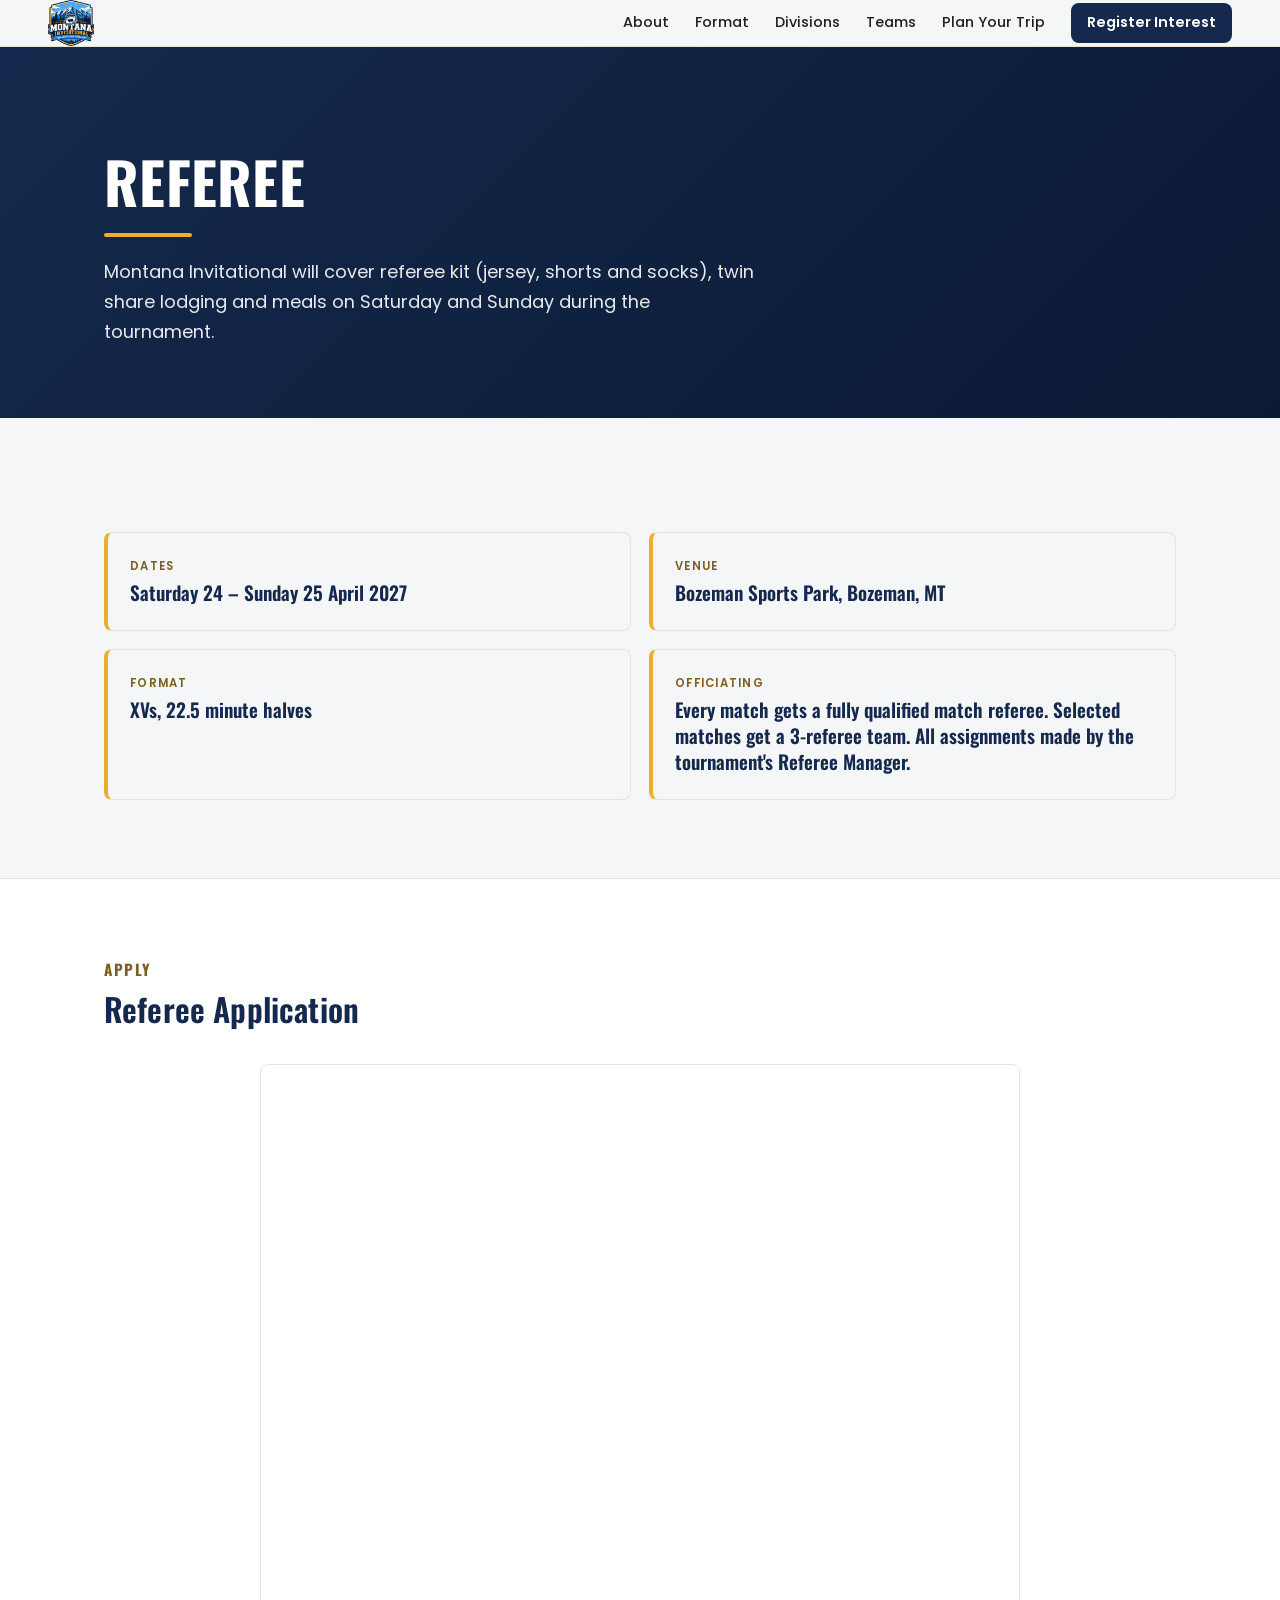
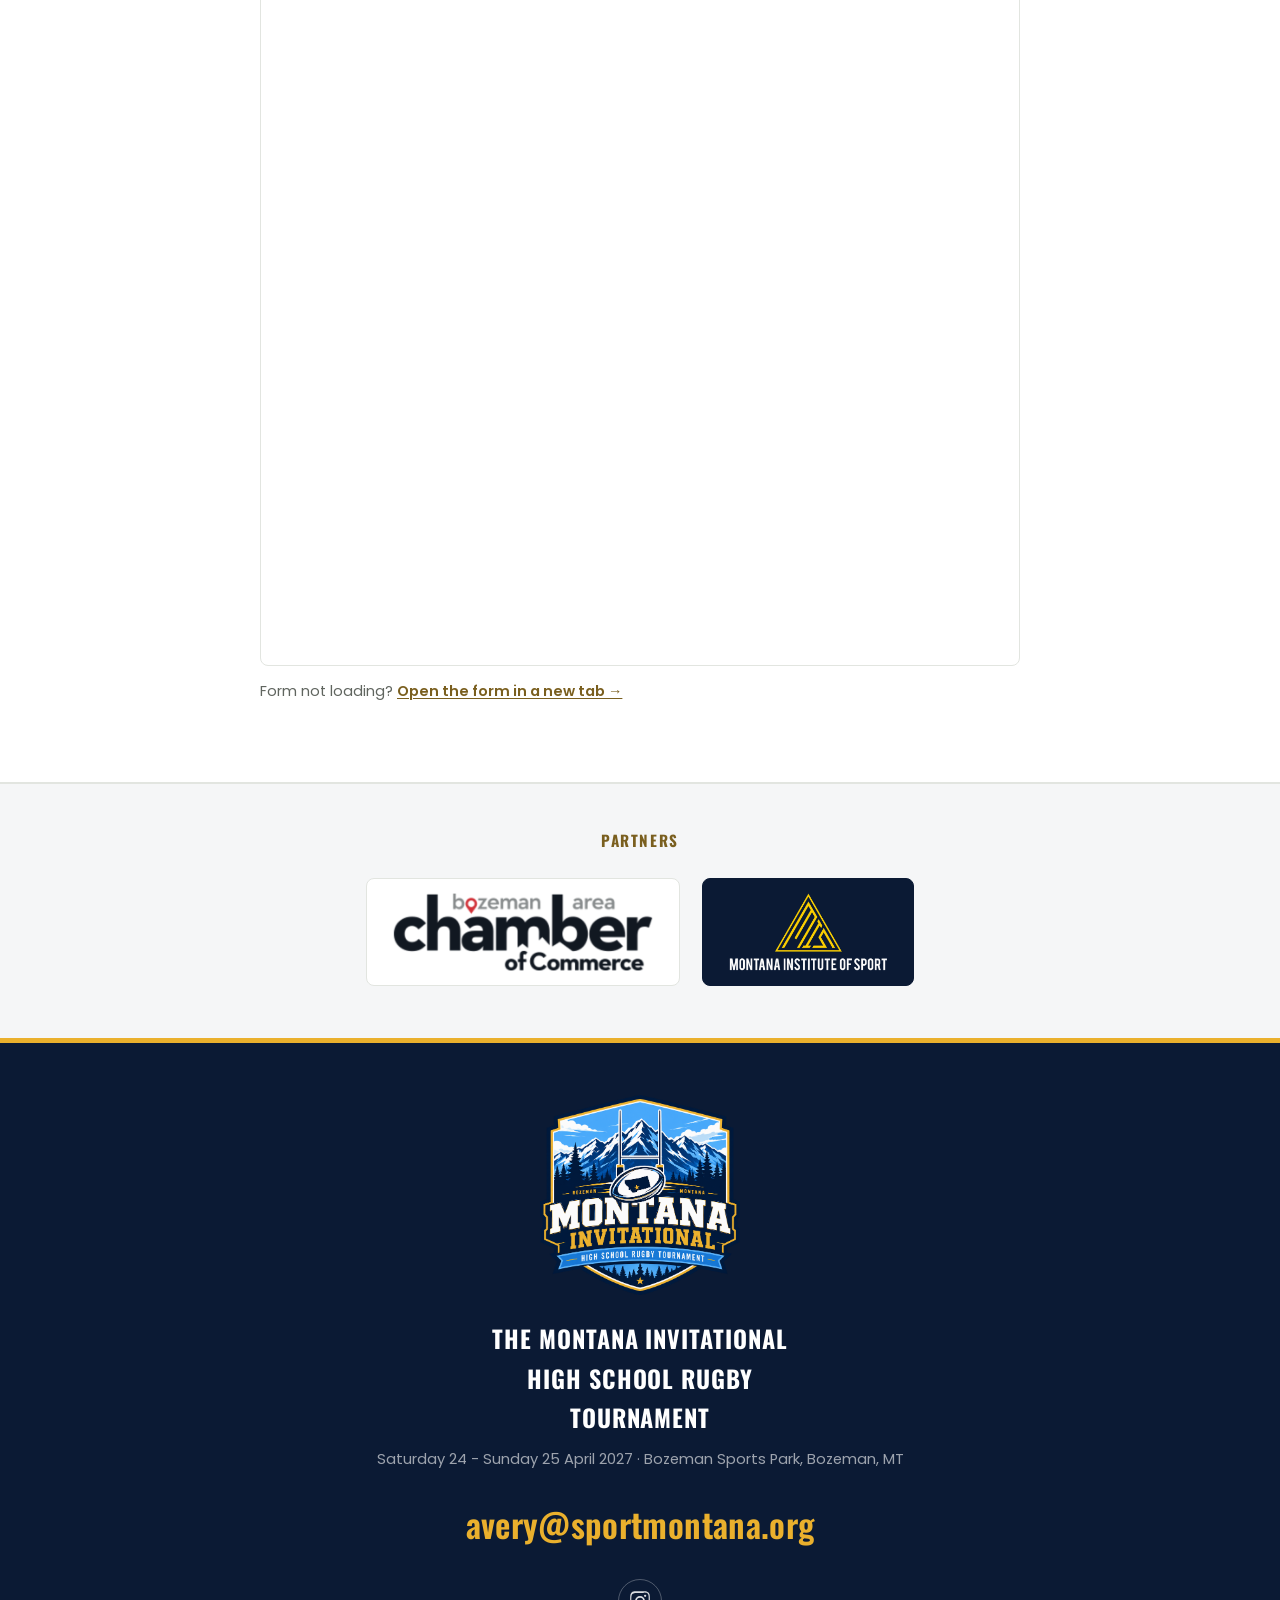
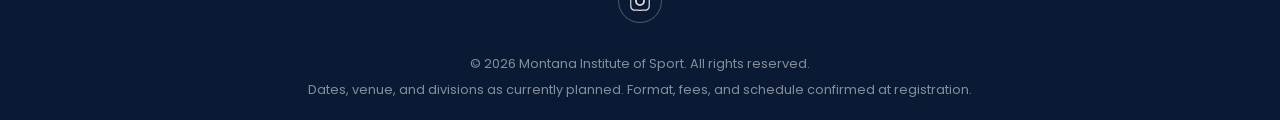
<file: referee.html>
<!DOCTYPE html>
<html lang="en">
<head>
<meta charset="UTF-8">
<meta name="viewport" content="width=device-width, initial-scale=1.0">
<title>Referee | Montana Invitational High School Rugby Tournament</title>
<meta name="description" content="Referee at the Montana Invitational High School Rugby Tournament, Bozeman Sports Park, 24–25 April 2027. Kit, twin share lodging and meals covered. Apply here.">
<link rel="canonical" href="https://montanainvitational.com/referee.html">
<meta property="og:type" content="website">
<meta property="og:url" content="https://montanainvitational.com/referee.html">
<meta property="og:title" content="Referee - Montana Invitational High School Rugby Tournament">
<meta property="og:description" content="Referee at the Montana Invitational, Bozeman Sports Park, 24–25 April 2027. Kit, twin share lodging and meals covered.">
<meta property="og:image" content="https://montanainvitational.com/img/og-image.png">
<meta property="og:image:width" content="1200">
<meta property="og:image:height" content="630">
<meta name="twitter:card" content="summary_large_image">
<meta name="twitter:image" content="https://montanainvitational.com/img/og-image.png">
<meta name="theme-color" content="#14294d">
<link rel="icon" href="favicon.ico" sizes="any">
<link rel="icon" type="image/png" sizes="32x32" href="img/favicon-32x32.png">
<link rel="icon" type="image/png" sizes="16x16" href="img/favicon-16x16.png">
<link rel="apple-touch-icon" href="img/apple-touch-icon.png">
<link rel="preconnect" href="https://fonts.googleapis.com">
<link rel="preconnect" href="https://fonts.gstatic.com" crossorigin>
<link href="https://fonts.googleapis.com/css2?family=Oswald:wght@500;600;700&family=Poppins:wght@400;500;600;700&display=swap" rel="stylesheet">
<link rel="stylesheet" href="css/styles.css?v=1794415993">
<script>document.documentElement.className += " js";</script>
</head>
<body>

<a class="skip-link" href="#content">Skip to main content</a>

<!-- Same chrome as the main page. There is no video hero here, so
     hero-sequence.js finds no #heroTrack, drops the `js` class and the loader
     dismisses immediately - it never traps anyone. -->
<div class="site-loader" id="siteLoader" role="status" aria-label="Loading">
  <img class="loader-mark" src="img/mi-logo-white.png" alt="Montana Invitational">
  <div class="loader-bar"><span class="loader-fill" id="loaderFill"></span></div>
  <p class="loader-pct" id="loaderPct">Loading&hellip;</p>
</div>

<div class="scroll-progress" id="scrollProgress"></div>

<header class="site-header">
  <div class="wrap header-inner">
    <a class="wordmark" href="index.html">
      <img src="img/mi-logo.png" alt="Montana Invitational">
    </a>
    <button class="nav-toggle" id="navToggle" aria-label="Toggle navigation" aria-expanded="false">
      <span></span><span></span><span></span>
    </button>
    <nav class="site-nav" id="siteNav">
      <a href="index.html#basics">About</a>
      <a href="index.html#format">Format</a>
      <a href="index.html#divisions">Divisions</a>
      <a href="index.html#teams">Teams</a>
      <a href="index.html#resources">Plan Your Trip</a>
      <a class="nav-cta" href="index.html#interest">Register Interest</a>
    </nav>
  </div>
</header>

<section class="subhero" id="content">
  <div class="wrap">
    <h1>Referee</h1>
    <div class="hero-divider"></div>
    <p class="subhero-lead">Montana Invitational will cover referee kit (jersey, shorts and socks),
    twin share lodging and meals on Saturday and Sunday during the tournament.</p>
  </div>
</section>

<main>
  <section class="section">
    <div class="wrap">
      <div class="basics-grid detail-grid">
        <div class="basic reveal">
          <span class="basic-label">Dates</span>
          <span class="basic-value">Saturday 24 &ndash; Sunday 25 April 2027</span>
        </div>
        <div class="basic reveal">
          <span class="basic-label">Venue</span>
          <span class="basic-value">Bozeman Sports Park, Bozeman, MT</span>
        </div>
        <div class="basic reveal">
          <span class="basic-label">Format</span>
          <span class="basic-value">XVs, 22.5 minute halves</span>
        </div>
        <div class="basic reveal">
          <span class="basic-label">Officiating</span>
          <span class="basic-value">Every match gets a fully qualified match referee. Selected matches get a 3-referee team. All assignments made by the tournament's Referee Manager.</span>
        </div>
      </div>
    </div>
  </section>

  <section class="section section-alt">
    <div class="wrap">
      <p class="eyebrow reveal">Apply</p>
      <h2 class="reveal section-title-sm">Referee Application</h2>
      <!-- NOTE: this is the 2026 form - its internal copy still reads "2026"
           with the old divisions. Replace the src with the 2027 form before
           launch (open item). -->
      <div class="form-embed reveal">
        <iframe src="https://docs.google.com/forms/d/e/1FAIpQLSeL9i_b-aoPcExvN28qClOE8H800WeDIGAzbxsgjxA239ft_Q/viewform?embedded=true"
                width="100%" height="1200" frameborder="0" marginheight="0" marginwidth="0"
                loading="lazy" title="Referee application form">Loading&hellip;</iframe>
      </div>
      <p class="form-embed-fallback">Form not loading?
        <a href="https://docs.google.com/forms/d/e/1FAIpQLSeL9i_b-aoPcExvN28qClOE8H800WeDIGAzbxsgjxA239ft_Q/viewform"
           target="_blank" rel="noopener">Open the form in a new tab &rarr;</a></p>
    </div>
  </section>
</main>

<section class="partners" aria-label="Partners">
  <div class="wrap">
    <p class="eyebrow partners-label reveal">Partners</p>
    <div class="partners-row">
      <a class="partner-tile reveal" href="https://bozemanchamber.com" target="_blank" rel="noopener"><img src="img/partners/chamber.png" alt="Bozeman Area Chamber of Commerce"></a>
      <a class="partner-tile dark reveal" href="https://montanainstituteofsport.org" target="_blank" rel="noopener"><img src="img/partners/mis.png" alt="Montana Institute of Sport"></a>
    </div>
  </div>
</section>

<footer id="contact" class="site-footer">
  <div class="wrap footer-simple">
    <img class="footer-mark" src="img/mi-logo-white.png" alt="Montana Invitational">
    <p class="footer-event-title">The Montana Invitational High School Rugby Tournament</p>
    <p class="footer-event-sub">Saturday 24 - Sunday 25 April 2027 &middot; Bozeman Sports Park, Bozeman, MT</p>
    <a class="footer-email" href="mailto:avery@sportmontana.org">avery@sportmontana.org</a>
    <div class="footer-social">
      <a href="https://instagram.com/montanainvitational" target="_blank" rel="noopener" aria-label="Montana Invitational on Instagram">
        <svg viewBox="0 0 24 24" width="24" height="24" fill="currentColor" aria-hidden="true"><path d="M12 2.2c3.2 0 3.6 0 4.9.07 1.2.05 1.8.25 2.2.42.56.22.96.48 1.38.9.42.42.68.82.9 1.38.17.4.37 1 .42 2.2.06 1.3.07 1.7.07 4.9s0 3.6-.07 4.9c-.05 1.2-.25 1.8-.42 2.2-.22.56-.48.96-.9 1.38-.42.42-.82.68-1.38.9-.4.17-1 .37-2.2.42-1.3.06-1.7.07-4.9.07s-3.6 0-4.9-.07c-1.2-.05-1.8-.25-2.2-.42-.56-.22-.96-.48-1.38-.9-.42-.42-.68-.82-.9-1.38-.17-.4-.37-1-.42-2.2C2.21 15.6 2.2 15.2 2.2 12s0-3.6.07-4.9c.05-1.2.25-1.8.42-2.2.22-.56.48-.96.9-1.38.42-.42.82-.68 1.38-.9.4-.17 1-.37 2.2-.42C8.4 2.21 8.8 2.2 12 2.2zm0 1.8c-3.14 0-3.5 0-4.74.07-.92.04-1.42.2-1.75.33-.44.17-.75.37-1.08.7-.33.33-.53.64-.7 1.08-.13.33-.29.83-.33 1.75C3.33 8.5 3.32 8.86 3.32 12s0 3.5.07 4.74c.04.92.2 1.42.33 1.75.17.44.37.75.7 1.08.33.33.64.53 1.08.7.33.13.83.29 1.75.33 1.24.06 1.6.07 4.74.07s3.5 0 4.74-.07c.92-.04 1.42-.2 1.75-.33.44-.17.75-.37 1.08-.7.33-.33.53-.64.7-1.08.13-.33.29-.83.33-1.75.06-1.24.07-1.6.07-4.74s0-3.5-.07-4.74c-.04-.92-.2-1.42-.33-1.75-.17-.44-.37-.75-.7-1.08-.33-.33-.64-.53-1.08-.7-.33-.13-.83-.29-1.75-.33C15.5 4 15.14 4 12 4zm0 3.06A4.94 4.94 0 1 1 7.06 12 4.94 4.94 0 0 1 12 7.06zm0 1.8A3.14 3.14 0 1 0 15.14 12 3.14 3.14 0 0 0 12 8.86zm5.14-3.2a1.15 1.15 0 1 1-1.15 1.15 1.15 1.15 0 0 1 1.15-1.15z"/></svg>
      </a>
    </div>
  </div>
  <div class="wrap footer-bottom">
    <p>&copy; 2026 Montana Institute of Sport. All rights reserved.</p>
    <p>Dates, venue, and divisions as currently planned. Format, fees, and schedule confirmed at registration.</p>
  </div>
</footer>

<script src="js/main.js?v=1794415993"></script>
<script src="js/hero-sequence.js?v=1794415993"></script>
</body>
</html>
</file>
<file: css/styles.css>
:root {
  /* Sampled from the Montana Invitational mark */
  --primary: #14294d;        /* deep navy blue */
  --primary-dark: #0b1a34;
  --accent: #eab02d;         /* gold: accents, icons, large display type only */
  --accent-deep: #c6901c;
  --accent-text: #7a5f1f;    /* darkened bronze, passes AA on white for small text */
  --bronze: #8c6e2a;         /* brand mid: secondary fills, borders */
  --gray: #60655f;
  --charcoal: #1f231d;
  --white: #ffffff;
  --off-white: #f5f6f7;
  --line: #e2e5e0;

  --radius: 8px;
  --max-width: 1120px;
  --font-sans: "Poppins", -apple-system, BlinkMacSystemFont, "Segoe UI", Helvetica, Arial, sans-serif;
  --font-display: "Oswald", "Poppins", Helvetica, Arial, sans-serif;
}

* { box-sizing: border-box; }

html { scroll-behavior: smooth; }

@media (prefers-reduced-motion: reduce) {
  html { scroll-behavior: auto; }
}

body {
  margin: 0;
  font-family: var(--font-sans);
  font-weight: 400;
  color: var(--charcoal);
  background: var(--off-white);
  line-height: 1.65;
  -webkit-font-smoothing: antialiased;
}

img { max-width: 100%; display: block; }

.wrap {
  max-width: var(--max-width);
  margin: 0 auto;
  padding: 0 24px;
}

a { color: inherit; text-decoration: none; }

h1, h2, h3, h4 {
  font-family: var(--font-display);
  font-weight: 600;
  letter-spacing: 0.01em;
  line-height: 1.15;
  letter-spacing: 0.005em;
  margin: 0 0 0.5em;
}

h2 {
  font-size: clamp(2rem, 4vw, 2.85rem);
  color: var(--primary);
  margin-bottom: 0.5em;
}

h3 { font-size: 1.4rem; }
h4 { font-size: 1.25rem; }

p { margin: 0 0 1em; }

.eyebrow {
  font-family: var(--font-display);
  text-transform: uppercase;
  letter-spacing: 0.1em;
  font-size: 0.95rem;
  font-weight: 700;
  color: var(--accent-text);
  margin: 0 0 0.6em;
}

.lede {
  font-size: 1.1rem;
  color: var(--gray);
  max-width: 68ch;
}

/* ---------- Scroll progress ---------- */

.scroll-progress {
  position: fixed;
  top: 0;
  left: 0;
  height: 3px;
  width: 0%;
  background: var(--accent);
  z-index: 100;
  transition: width 0.1s linear;
}

/* ---------- Scroll reveal ---------- */

.reveal {
  opacity: 0;
  transform: translateY(28px);
  transition: opacity 0.7s ease, transform 0.7s ease;
}

.reveal.is-visible {
  opacity: 1;
  transform: none;
}

.card-grid .reveal:nth-child(2),
.step-grid .reveal:nth-child(2) { transition-delay: 0.1s; }
.card-grid .reveal:nth-child(3) { transition-delay: 0.2s; }

.faq-list .reveal:nth-child(2) { transition-delay: 0.08s; }
.faq-list .reveal:nth-child(3) { transition-delay: 0.16s; }
.faq-list .reveal:nth-child(4) { transition-delay: 0.24s; }

@media (prefers-reduced-motion: reduce) {
  .reveal { opacity: 1; transform: none; transition: none; }
}

/* ---------- Header ---------- */

.site-header {
  position: sticky;
  top: 0;
  z-index: 50;
  background: rgba(245, 246, 247, 0.94);
  backdrop-filter: saturate(180%) blur(8px);
  border-bottom: 1px solid var(--line);
}

/* Header hugs the viewport edges rather than the 1120px content column, so
   the mark sits top-left and the nav top-right. */
.site-header .wrap { max-width: none; padding: 0 48px; }

.header-inner {
  display: flex;
  align-items: center;
  justify-content: space-between;
  gap: 16px;
  padding-top: 10px;
  padding-bottom: 10px;
}

.wordmark { display: flex; align-items: center; }

.wordmark img {
  height: 46px;
  width: auto;
}

.site-nav {
  display: flex;
  align-items: center;
  gap: 26px;
}

.site-nav a {
  font-size: 0.9rem;
  font-weight: 500;
  color: var(--charcoal);
}

.site-nav a:hover { color: var(--accent-text); }

.site-nav a.nav-cta {
  color: var(--white);
  background: var(--primary);
  padding: 8px 16px;
  border-radius: var(--radius);
  font-weight: 600;
}

.site-nav a.nav-cta:hover { background: var(--primary-dark); color: var(--white); }

.nav-toggle {
  display: none;
  flex-direction: column;
  justify-content: center;
  gap: 5px;
  width: 36px;
  height: 36px;
  background: none;
  border: none;
  cursor: pointer;
  padding: 0;
}

.nav-toggle span {
  display: block;
  height: 2px;
  background: var(--primary);
  border-radius: 2px;
}

/* ---------- Buttons ---------- */

.btn {
  display: inline-block;
  padding: 13px 28px;
  border-radius: var(--radius);
  font-weight: 600;
  font-size: 0.95rem;
  border: 2px solid transparent;
  cursor: pointer;
  font-family: var(--font-sans);
  transition: transform 0.12s ease, background 0.15s ease, color 0.15s ease, box-shadow 0.15s ease;
}

.btn:hover { transform: translateY(-1px); }

.btn-primary {
  background: var(--primary);
  color: var(--white);
  border-color: var(--accent);
  box-shadow: inset 4px 0 0 var(--accent);
}
.btn-primary:hover { background: #1e3a66; box-shadow: inset 6px 0 0 var(--accent); }

.btn-ghost {
  background: transparent;
  border-color: rgba(255, 255, 255, 0.55);
  color: var(--white);
}
.btn-ghost:hover { background: rgba(255, 255, 255, 0.12); border-color: var(--white); }

.section .btn-ghost {
  border-color: var(--primary);
  color: var(--primary);
}
.section .btn-ghost:hover { background: var(--primary); color: var(--white); }

.hero-actions {
  display: flex;
  gap: 16px;
  flex-wrap: wrap;
  margin-top: 8px;
}

/* ==========================================================================
   HERO SCROLL SEQUENCE
   Tall track + sticky pin, driven by one normalised progress value.
   Stage thresholds and tuning live in js/hero-sequence.js.
   ========================================================================== */

:root {
  /* Kept in sync with TRACK_VH / TRACK_VH_MOBILE in js/hero-sequence.js */
  --track-vh: 200;

  /* Seeded to what measure() computes — (1 - D_START) * (track - 100) — so the
     page content does not jump when JS takes over. Update alongside D_START. */
  --main-pull: 38;

  --header-h: 66px;
}

/* ---------- Loading screen ----------
   Only ever shown when JS is there to dismiss it. Fixed above everything,
   painted in the brand dark so there is no white flash before it appears. */

.site-loader { display: none; }

.js .site-loader {
  display: flex;
  position: fixed;
  inset: 0;
  z-index: 200;
  flex-direction: column;
  align-items: center;
  justify-content: center;
  gap: 26px;
  background: var(--primary-dark);
  transition: opacity 0.5s ease, visibility 0.5s ease;
}

.js .site-loader.is-done {
  opacity: 0;
  visibility: hidden;
  pointer-events: none;
}

.loader-mark {
  width: min(280px, 58vw);
  height: auto;
}

.loader-bar {
  width: min(320px, 62vw);
  height: 4px;
  border-radius: 2px;
  background: rgba(255, 255, 255, 0.18);
  overflow: hidden;
}

.loader-fill {
  display: block;
  width: 0%;
  height: 100%;
  border-radius: 2px;
  background: var(--accent);
  transition: width 0.25s ease;
}

.loader-pct {
  margin: 0;
  font-family: var(--font-mono, ui-monospace, "SF Mono", Menlo, monospace);
  font-size: 0.78rem;
  letter-spacing: 0.14em;
  text-transform: uppercase;
  color: rgba(255, 255, 255, 0.62);
}

@media (prefers-reduced-motion: reduce) {
  .js .site-loader { transition: none; }
  .loader-fill { transition: none; }
}

.skip-link {
  position: absolute;
  left: 16px;
  top: -60px;
  z-index: 999;
  background: var(--primary);
  color: var(--white);
  font-weight: 600;
  padding: 12px 20px;
  border-radius: var(--radius);
  transition: top 0.18s ease;
}
.skip-link:focus { top: 16px; }

.hero-track {
  position: relative;
  height: calc(var(--track-vh) * 1vh);
}

.hero-pin {
  position: sticky;
  top: 0;
  height: 100svh;
  overflow: hidden;
  background: var(--primary-dark);
}

.hero-media {
  position: absolute;
  inset: 0;
  will-change: transform, opacity;
  transform-origin: 50% 50%;
}

.hero-media video,
.hero-media .hero-poster {
  position: absolute;
  inset: 0;
  width: 100%;
  height: 100%;
  object-fit: cover;
}

.hero-poster { display: none; }

/* Poster-only mode: reduced motion, Save-Data / 2g-3g, or a small screen */
body.poster-only .hero-media video { display: none; }
body.poster-only .hero-poster { display: block; }
/* Gradient scrim, fades up under the type in stage B */
.hero-scrim {
  position: absolute;
  inset: 0;
  opacity: 0;
  will-change: opacity;
  background:
    linear-gradient(to top, rgba(11,26,52,0.94) 0%, rgba(11,26,52,0.58) 45%, rgba(11,26,52,0) 80%),
    linear-gradient(to right, rgba(11,26,52,0.72) 0%, rgba(11,26,52,0) 58%);
}

/* The hero runs wider than the 1120px content column and lines up with the
   header gutter, so the headline gets room instead of wrapping tightly. */
.hero-content .wrap {
  max-width: 1320px;
  padding-left: 48px;
  padding-right: 48px;
}

/* Hero copy: always in the DOM, only ever transformed */
.hero-content {
  position: absolute;
  inset: 0;
  display: flex;
  flex-direction: column;
  justify-content: flex-end;
  padding-bottom: 11vh;
  will-change: transform, opacity;
  color: var(--white);
}

.hero-line { will-change: transform, opacity; }

/* Pre-paint state. Without this the hero copy paints fully opaque over an
   unscrimmed frame, then snaps to 0 the moment render() first runs — that was
   the flash on load. Gated on `.js` so a no-JS visitor still sees everything. */
.js .hero-line { opacity: 0; }

.hero-mark {
  width: min(300px, 62vw);
  margin-bottom: 26px;
}

.hero-title {
  font-family: var(--font-display);
  font-size: clamp(2.4rem, 6vw, 4.2rem);
  font-weight: 700;
  line-height: 1.05;
  text-transform: uppercase;
  color: var(--white);
  margin: 0 0 0.25em;
  max-width: 22ch;
}

.hero-date {
  font-family: var(--font-display);
  font-weight: 700;
  font-size: clamp(1.4rem, 3.2vw, 2.2rem);
  letter-spacing: 0.06em;
  text-transform: uppercase;
  color: var(--white);
  margin: 0 0 0.1em;
}
.hero-date span { color: var(--accent); }

.hero-location,
.hero-venue {
  font-size: 1rem;
  font-weight: 500;
  letter-spacing: 0.04em;
  color: rgba(255,255,255,0.82);
  margin: 0;
}

.hero-divider {
  width: 88px;
  height: 4px;
  border-radius: 2px;
  background: var(--accent);
  margin: 22px 0 20px;
}

.hero-sub {
  font-size: 1.12rem;
  color: rgba(255,255,255,0.9);
  max-width: 62ch;
  margin: 0 0 1.9em;
}

/* Hero copy is opacity-animated, so a focused link inside it could be
   invisible. Force it visible. */
.hero-content a:focus-visible {
  opacity: 1 !important;
  transform: none !important;
  outline: 3px solid var(--accent);
  outline-offset: 3px;
}

/* Stage A scroll cue */
.scroll-cue {
  position: absolute;
  left: 50%;
  bottom: 28px;
  transform: translateX(-50%);
  width: 22px;
  height: 36px;
  border: 2px solid rgba(255,255,255,0.4);
  border-radius: 12px;
  will-change: opacity;
}
.scroll-cue span {
  display: block;
  width: 4px;
  height: 8px;
  margin: 6px auto 0;
  border-radius: 2px;
  background: var(--accent);
  animation: cue 1.8s ease infinite;
}
@keyframes cue {
  0%   { opacity: 0; transform: translateY(0); }
  35%  { opacity: 1; }
  70%  { opacity: 0; transform: translateY(12px); }
  100% { opacity: 0; transform: translateY(0); }
}
@media (prefers-reduced-motion: reduce) {
  .scroll-cue span { animation: none; opacity: 1; }
}

/* Page content rises over the hero during stage D. --main-pull is set from
   JS so the overlap begins exactly at D_START. */
#top {
  position: relative;
  z-index: 3;
  background: var(--off-white);
  margin-top: calc(var(--main-pull, 0) * -1vh);
  will-change: transform;
}

/* The side gradient reaches 58% across, which on a narrow viewport is nearly
   the whole width — the footage disappeared behind it. Vertical only below
   900px; the bottom fade still carries the type. */
@media (max-width: 900px) {
  .hero-scrim {
    background: linear-gradient(to top,
      rgba(11,26,52,0.92) 0%, rgba(11,26,52,0.5) 50%, rgba(11,26,52,0) 85%);
  }
}

@media (max-width: 767px) {
  :root { --track-vh: 150; --main-pull: 19; }
  .hero-content { padding-bottom: 8vh; }
  .hero-mark { width: min(190px, 48vw); margin-bottom: 12px; }
  .hero-title { font-size: clamp(1.85rem, 7.5vw, 2.6rem); }
  .hero-sub { font-size: 1rem; margin-bottom: 1.3em; }
  .hero-divider { margin: 14px 0 12px; }
}

/* ---------- About badges ---------- */

/* When the badges lead a section there is no headline above them, so the
   top rule and its spacing would hang in mid-air. */
/* ---------- Card links (arrow CTAs) ---------- */

.card-link {
  display: inline-block;
  margin-top: 4px;
  font-size: 0.88rem;
  font-weight: 600;
  color: var(--accent-text);
}

a.card-link:hover { text-decoration: underline; }

.card-link.is-pending {
  color: var(--gray);
  font-weight: 500;
  font-style: italic;
}

/* ---------- Resources / Plan Your Trip ---------- */

.resource-grid {
  display: grid;
  grid-template-columns: repeat(4, 1fr);
  gap: 18px;
  margin-top: 2.25rem;
}

.resource {
  background: var(--white);
  border: 1px solid var(--line);
  border-radius: var(--radius);
  padding: 22px 20px;
}

.resource h3 { color: var(--primary); font-size: 1.1rem; margin-bottom: 0.35em; }
.resource p { color: var(--gray); font-size: 0.9rem; }

/* ---------- Sections ---------- */

.section { padding: 78px 0; }

.section-alt {
  background: var(--white);
  border-top: 1px solid var(--line);
  border-bottom: 1px solid var(--line);
}

/* ---------- Cards (divisions) ---------- */

.card-grid {
  display: grid;
  gap: 22px;
  margin-top: 2.25rem;
  grid-template-columns: 1fr;
}

.card-grid.two { grid-template-columns: repeat(2, 1fr); }

.card {
  background: var(--off-white);
  border: 1px solid var(--line);
  border-left: 4px solid var(--accent);
  border-radius: var(--radius);
  padding: 28px 26px;
}

.section-alt .card { background: var(--off-white); }

.card h3 { color: var(--primary); margin-bottom: 0.35em; }
.card p { color: var(--gray); font-size: 0.96rem; }
.card p:last-child { margin-bottom: 0; }

.card-note {
  font-size: 0.85rem;
  color: var(--gray);
  font-style: italic;
}

/* ---------- Icon badges ---------- */

.icon-badge {
  display: inline-flex;
  align-items: center;
  justify-content: center;
  width: 44px;
  height: 44px;
  border-radius: 50%;
  background: rgba(234, 176, 45, 0.14);
  color: var(--accent-text);
  margin-bottom: 16px;
}

.icon-badge svg { width: 22px; height: 22px; }

/* ---------- Why 10s list ---------- */

.reason-list {
  list-style: none;
  margin: 2.25rem 0 0;
  padding: 0;
  display: grid;
  gap: 18px;
  max-width: 80ch;
}

.reason-list li {
  position: relative;
  padding-left: 40px;
  color: var(--gray);
  font-size: 1.02rem;
}

.reason-list li::before {
  content: "";
  position: absolute;
  left: 0;
  top: 0.45em;
  width: 22px;
  height: 4px;
  border-radius: 2px;
  background: var(--accent);
}

.reason-list strong { color: var(--primary); font-weight: 600; }

/* ---------- Two-step path ---------- */

.step-grid {
  display: grid;
  grid-template-columns: repeat(2, 1fr);
  gap: 22px;
  margin-top: 2.25rem;
}

.step {
  background: var(--white);
  border: 1px solid var(--line);
  border-radius: var(--radius);
  padding: 28px 26px;
}

.step-num {
  font-family: var(--font-display);
  font-weight: 700;
  font-size: 2.6rem;
  line-height: 1;
  color: var(--accent);
  display: block;
  margin-bottom: 10px;
}

.step h3 { color: var(--primary); }
.step p { color: var(--gray); font-size: 0.96rem; margin-bottom: 0.9em; }

/* ---------- Photo band ---------- */

.photo-band {
  max-width: var(--max-width);
  margin: 0 auto;
  padding: 0 24px;
}

.photo-band img {
  width: 100%;
  height: auto;
  border-radius: var(--radius);
}

.photo-figure { margin: 0 auto; }

.photo-figure figcaption {
  margin-top: 10px;
  font-size: 0.85rem;
  color: var(--gray);
  text-align: center;
}

/* ---------- Statement ---------- */

/* ---------- Interest form ---------- */

/* Its own block: white against the off-white sections either side, and kept
   deliberately shallow — it is a heading, a control and a photo. */
.form-section {
  padding: 36px 0;
}

.form-section h2 { margin-bottom: 0.3em; }

.form-section .lede { font-size: 1rem; margin-bottom: 0; }

.interest-form-link {
  color: var(--accent-text);
  font-weight: 600;
  text-decoration: underline;
  text-underline-offset: 2px;
}
.interest-form-link:hover { color: var(--primary); }

.eoi-form {
  margin-top: 2.25rem;
  max-width: 760px;
  background: var(--white);
  border: 1px solid var(--line);
  border-radius: var(--radius);
  padding: 32px 30px;
}

.field-row {
  display: grid;
  grid-template-columns: 1fr 1fr;
  gap: 18px;
}

.field { margin-bottom: 18px; }

.field label {
  display: block;
  font-size: 0.82rem;
  font-weight: 600;
  letter-spacing: 0.03em;
  text-transform: uppercase;
  color: var(--primary);
  margin-bottom: 6px;
}

.field .optional {
  text-transform: none;
  letter-spacing: 0;
  font-weight: 400;
  color: var(--gray);
}

.field input,
.field select,
.field textarea {
  width: 100%;
  font-family: var(--font-sans);
  font-size: 0.95rem;
  color: var(--charcoal);
  background: var(--white);
  border: 1px solid var(--line);
  border-radius: var(--radius);
  padding: 11px 13px;
  transition: border-color 0.15s ease, box-shadow 0.15s ease;
}

.field textarea { min-height: 96px; resize: vertical; }

.field input:focus,
.field select:focus,
.field textarea:focus {
  outline: none;
  border-color: var(--accent-text);
  box-shadow: 0 0 0 3px rgba(234, 176, 45, 0.18);
}

.field-hp {
  position: absolute;
  left: -9999px;
  width: 1px;
  height: 1px;
  overflow: hidden;
}

.form-actions {
  display: flex;
  align-items: center;
  gap: 18px;
  flex-wrap: wrap;
  margin-top: 8px;
}

.form-note {
  font-size: 0.82rem;
  color: var(--gray);
  margin: 0;
}

.form-status {
  margin: 18px 0 0;
  padding: 14px 16px;
  border-radius: var(--radius);
  font-size: 0.95rem;
  display: none;
}

.form-status.is-visible { display: block; }

.form-status.is-success {
  background: rgba(234, 176, 45, 0.12);
  border: 1px solid rgba(234, 176, 45, 0.45);
  color: var(--primary);
}

.form-status.is-error {
  background: rgba(150, 40, 20, 0.07);
  border: 1px solid rgba(150, 40, 20, 0.3);
  color: #7c2412;
}

/* Stands in for the form until FORM_ENDPOINT is set. It holds a single
   button, so no card chrome — the button is the whole message. */
.form-fallback {
  margin-top: 0;
  max-width: 760px;
}

.form-fallback p:last-child { margin-bottom: 0; }

/* Scoped away from .btn: a bare `.form-fallback a` rule outranks
   `.btn-primary { color: var(--white) }` and rendered the button label in
   dark green on forest green. */
.form-fallback a:not(.btn) { color: var(--accent-text); font-weight: 600; }
.form-fallback a:not(.btn):hover { text-decoration: underline; }

/* ---------- FAQ ---------- */

.faq-section { padding: 64px 0; }

.faq-list {
  max-width: 760px;
  margin: 1.75rem auto 0;
}

.faq-item { border-bottom: 1px solid var(--line); }
.faq-item:last-child { border-bottom: none; }

.faq-item summary {
  display: flex;
  align-items: center;
  justify-content: space-between;
  gap: 12px;
  padding: 14px 2px;
  font-size: 0.98rem;
  font-weight: 600;
  color: var(--primary);
  cursor: pointer;
  list-style: none;
}

.faq-item summary::-webkit-details-marker { display: none; }

.faq-item summary::after {
  content: "+";
  flex-shrink: 0;
  font-size: 1.15rem;
  font-weight: 400;
  color: var(--accent-text);
  transition: transform 0.2s ease;
}

.faq-item[open] summary::after { transform: rotate(45deg); }

.faq-item p {
  color: var(--gray);
  font-size: 0.92rem;
  margin: 0 2px 16px;
}

/* ---------- Footer ---------- */

.site-footer {
  background: var(--primary-dark);
  color: rgba(255, 255, 255, 0.85);
  padding: 0 0 0;
  border-top: 5px solid var(--accent);
}

.footer-event {
  padding-top: 44px;
  padding-bottom: 34px;
  text-align: center;
  border-bottom: 1px solid rgba(255, 255, 255, 0.12);
}

.footer-event-title {
  font-family: var(--font-display);
  font-weight: 700;
  font-size: clamp(1.3rem, 2.6vw, 1.8rem);
  text-transform: uppercase;
  letter-spacing: 0.04em;
  color: var(--white);
  margin: 0 0 0.2em;
}

.footer-event-sub {
  font-size: 0.95rem;
  color: rgba(255, 255, 255, 0.65);
  margin: 0;
}

.footer-inner {
  display: grid;
  grid-template-columns: 1.4fr 1fr 1fr;
  gap: 48px;
  padding-top: 44px;
  padding-bottom: 44px;
  border-bottom: 1px solid rgba(255, 255, 255, 0.12);
}

.footer-mark {
  width: 240px;
  margin-bottom: 20px;
}

.footer-brand p {
  font-size: 0.92rem;
  color: rgba(255, 255, 255, 0.7);
  max-width: 46ch;
  margin: 0;
}

.footer-brand a { color: var(--accent); }
.footer-brand a:hover { text-decoration: underline; }

.footer-col h3 {
  font-family: var(--font-display);
  font-size: 1.15rem;
  text-transform: uppercase;
  letter-spacing: 0.08em;
  color: var(--accent);
  margin-bottom: 0.8em;
}

.footer-col ul {
  list-style: none;
  margin: 0;
  padding: 0;
  display: grid;
  gap: 9px;
}

.footer-col a {
  font-size: 0.9rem;
  color: rgba(255, 255, 255, 0.72);
}

.footer-col a:hover { color: var(--accent); }

.footer-bottom {
  padding: 20px 24px;
  font-size: 0.8rem;
  color: rgba(255, 255, 255, 0.5);
}

.footer-bottom p { margin: 0 0 0.4em; }
.footer-bottom p:last-child { margin-bottom: 0; }

/* ---------- Responsive ---------- */

@media (max-width: 860px) {
  .card-grid.two { grid-template-columns: 1fr; }
  .step-grid { grid-template-columns: 1fr; }
  .resource-grid { grid-template-columns: 1fr; }
  .footer-inner { grid-template-columns: 1fr; gap: 36px; }
}

@media (max-width: 640px) {
  .nav-toggle { display: flex; }

  .site-nav {
    display: none;
    position: absolute;
    top: 100%;
    left: 0;
    right: 0;
    background: var(--off-white);
    border-bottom: 1px solid var(--line);
    flex-direction: column;
    align-items: stretch;
    gap: 0;
    padding: 8px 24px 16px;
  }

  .site-nav.open { display: flex; }

  .site-nav a {
    padding: 12px 0;
    border-bottom: 1px solid var(--line);
  }
  .site-nav a:last-child { border-bottom: none; }

  .site-nav a.nav-cta {
    text-align: center;
    margin-top: 10px;
    padding: 12px 16px;
  }

  .wordmark img { height: 38px; }
  .site-header .wrap { padding: 0 20px; }

  .hero { padding: 56px 0 64px; }
  .hero-mark { margin-bottom: 24px; }
  .hero-divider { margin: 20px 0 18px; }


  .section { padding: 54px 0; }

  .field-row { grid-template-columns: 1fr; gap: 0; }

  .eoi-form { padding: 24px 20px; }

  .hero-actions { flex-direction: column; align-items: stretch; }
  .hero-actions .btn { text-align: center; }
}

/* ---------- Entry fee ---------- */

/* ---------- The Basics: four-fact row under the hero ----------
   Summary only — one line per fact. Each card links down to the section that
   answers it in full, so this never becomes a second copy of the content. */

.basics-grid {
  display: grid;
  grid-template-columns: repeat(4, 1fr);
  gap: 18px;
  margin-top: 2rem;
}

.basic {
  display: flex;
  flex-direction: column;
  gap: 4px;
  padding: 24px 22px;
  background: var(--off-white);
  border: 1px solid var(--line);
  border-left: 4px solid var(--accent);
  border-radius: var(--radius);
  transition: transform 0.14s ease, box-shadow 0.14s ease, border-color 0.14s ease;
}

.basic:hover,
.basic:focus-visible {
  transform: translateY(-2px);
  box-shadow: 0 6px 18px rgba(20, 41, 77, 0.12);
  border-color: var(--accent-text);
  border-left-color: var(--accent);
}

.basic-label {
  font-size: 0.72rem;
  font-weight: 600;
  letter-spacing: 0.11em;
  text-transform: uppercase;
  color: var(--accent-text);
}

.basic-value {
  font-family: var(--font-display);
  font-weight: 600;
  font-size: clamp(1.35rem, 2.2vw, 1.75rem);
  line-height: 1.1;
  color: var(--primary);
}

.basic-note {
  font-size: 0.88rem;
  color: var(--gray);
  line-height: 1.45;
}

@media (max-width: 900px) {
  .basics-grid { grid-template-columns: 1fr 1fr; }
}

@media (max-width: 520px) {
  .basics-grid { grid-template-columns: 1fr; gap: 12px; }
  .basic { padding: 18px 18px; }
}

/* The venue photo now lives inside Plan Your Trip */
#resources .photo-figure { padding: 0; margin: 0 auto 2.25rem; max-width: 820px; }

/* ---------- Squad size ---------- */


/* ---------- Smaller section headline, for the compact blocks ---------- */

.section-title-sm {
  font-size: clamp(1.5rem, 2.6vw, 2rem);
  margin-bottom: 0.4em;
}

/* ---------- Divisions: kept deliberately slight ---------- */

.divisions-section { padding: 54px 0; }

.division-row {
  display: grid;
  grid-template-columns: 1fr 1fr;
  gap: 16px;
  margin-top: 1.4rem;
}

.division {
  background: var(--white);
  border: 1px solid var(--line);
  border-left: 3px solid var(--accent);
  border-radius: var(--radius);
  padding: 16px 18px;
}

.division h3 {
  font-size: 1.05rem;
  color: var(--primary);
  margin: 0 0 0.2em;
}

.division p { margin: 0; font-size: 0.9rem; color: var(--gray); }

/* The age band is the line a coach is actually looking for, so it leads. */
.division-band {
  font-weight: 600;
  color: var(--accent-text) !important;
  margin: 0 0 4px !important;
}

.division-note {
  margin: 14px 0 0;
  font-size: 0.85rem;
  font-style: italic;
  color: var(--gray);
}

/* ---------- Squad size and entry fee, side by side ----------
   Wider than the old single cards but much shorter, so the two numbers a
   coach is looking for sit on one line together. */

.essentials-grid {
  display: grid;
  grid-template-columns: 1fr 1fr;
  gap: 20px;
  margin-top: 1.6rem;
}

.essential {
  background: var(--white);
  border: 1px solid var(--line);
  border-left: 4px solid var(--accent);
  border-radius: var(--radius);
  padding: 22px 24px;
}

.essential-figure {
  font-family: var(--font-display);
  font-weight: 600;
  font-size: clamp(2.1rem, 4.4vw, 2.9rem);
  line-height: 1;
  color: var(--primary);
  margin: 0 0 0.45em;
  display: flex;
  align-items: baseline;
  gap: 12px;
  flex-wrap: wrap;
}

.essential-figure span {
  font-family: var(--font-sans);
  font-size: 0.82rem;
  font-weight: 600;
  letter-spacing: 0.06em;
  text-transform: uppercase;
  color: var(--gray);
}

.essential-note {
  margin: 0;
  font-size: 0.9rem;
  line-height: 1.55;
  color: var(--gray);
}

/* ---------- Match photos ----------
   The venue shot after Divisions, and a two-up pair of landscapes closing the
   page. */

.photo-pair {
  max-width: 900px;
  margin: 0 auto;
  padding: 8px 24px 72px;
  display: grid;
  grid-template-columns: 1fr 1fr;
  gap: 16px;
}

.photo-pair figure { margin: 0; }

.photo-pair img {
  width: 100%;
  /* height:auto is required: the img width/height attributes otherwise count
     as a specified height and aspect-ratio never applies. */
  height: auto;
  aspect-ratio: 3 / 2;
  object-fit: cover;
  border-radius: var(--radius);
}

@media (max-width: 720px) {
  .photo-pair { grid-template-columns: 1fr; gap: 12px; padding-bottom: 48px; }
}

/* ---------- Entry fee ---------- */

/* ---------- The Basics: four-fact row under the hero ----------
   Summary only — one line per fact. Each card links down to the section that
   answers it in full, so this never becomes a second copy of the content. */

.basics-grid {
  display: grid;
  grid-template-columns: repeat(4, 1fr);
  gap: 18px;
  margin-top: 2rem;
}

.basic {
  display: flex;
  flex-direction: column;
  gap: 4px;
  padding: 24px 22px;
  background: var(--off-white);
  border: 1px solid var(--line);
  border-left: 4px solid var(--accent);
  border-radius: var(--radius);
  transition: transform 0.14s ease, box-shadow 0.14s ease, border-color 0.14s ease;
}

.basic:hover,
.basic:focus-visible {
  transform: translateY(-2px);
  box-shadow: 0 6px 18px rgba(20, 41, 77, 0.12);
  border-color: var(--accent-text);
  border-left-color: var(--accent);
}

.basic-label {
  font-size: 0.72rem;
  font-weight: 600;
  letter-spacing: 0.11em;
  text-transform: uppercase;
  color: var(--accent-text);
}

.basic-value {
  font-family: var(--font-display);
  font-weight: 600;
  font-size: clamp(1.35rem, 2.2vw, 1.75rem);
  line-height: 1.1;
  color: var(--primary);
}

.basic-note {
  font-size: 0.88rem;
  color: var(--gray);
  line-height: 1.45;
}

@media (max-width: 900px) {
  .basics-grid { grid-template-columns: 1fr 1fr; }
}

@media (max-width: 520px) {
  .basics-grid { grid-template-columns: 1fr; gap: 12px; }
  .basic { padding: 18px 18px; }
}

/* The venue photo now lives inside Plan Your Trip */
#resources .photo-figure { padding: 0; margin: 0 auto 2.25rem; max-width: 820px; }

/* ---------- Squad size ---------- */


/* ---------- Smaller section headline, for the compact blocks ---------- */

.section-title-sm {
  font-size: clamp(1.5rem, 2.6vw, 2rem);
  margin-bottom: 0.4em;
}

/* ---------- Divisions: kept deliberately slight ---------- */

.divisions-section { padding: 54px 0; }

.division-row {
  display: grid;
  grid-template-columns: 1fr 1fr;
  gap: 16px;
  margin-top: 1.4rem;
}

.division {
  background: var(--white);
  border: 1px solid var(--line);
  border-left: 3px solid var(--accent);
  border-radius: var(--radius);
  padding: 16px 18px;
}

.division h3 {
  font-size: 1.05rem;
  color: var(--primary);
  margin: 0 0 0.2em;
}

.division p { margin: 0; font-size: 0.9rem; color: var(--gray); }

/* The age band is the line a coach is actually looking for, so it leads. */
.division-band {
  font-weight: 600;
  color: var(--accent-text) !important;
  margin: 0 0 4px !important;
}

.division-note {
  margin: 14px 0 0;
  font-size: 0.85rem;
  font-style: italic;
  color: var(--gray);
}

/* ---------- Squad size and entry fee, side by side ----------
   Wider than the old single cards but much shorter, so the two numbers a
   coach is looking for sit on one line together. */

.essentials-grid {
  display: grid;
  grid-template-columns: 1fr 1fr;
  gap: 20px;
  margin-top: 1.6rem;
}

.essential {
  background: var(--white);
  border: 1px solid var(--line);
  border-left: 4px solid var(--accent);
  border-radius: var(--radius);
  padding: 22px 24px;
}

.essential-figure {
  font-family: var(--font-display);
  font-weight: 600;
  font-size: clamp(2.1rem, 4.4vw, 2.9rem);
  line-height: 1;
  color: var(--primary);
  margin: 0 0 0.45em;
  display: flex;
  align-items: baseline;
  gap: 12px;
  flex-wrap: wrap;
}

.essential-figure span {
  font-family: var(--font-sans);
  font-size: 0.82rem;
  font-weight: 600;
  letter-spacing: 0.06em;
  text-transform: uppercase;
  color: var(--gray);
}

.essential-note {
  margin: 0;
  font-size: 0.9rem;
  line-height: 1.55;
  color: var(--gray);
}

@media (max-width: 860px) {
  .resource-grid { grid-template-columns: 1fr 1fr; }
}

@media (max-width: 620px) {
  .division-row,
  .essentials-grid,
  .resource-grid { grid-template-columns: 1fr; }
}

/* The pin is 100svh, so on a short window the hero copy outgrows it and is
   clipped from the top — the mark goes first. Drop the mark there (the H1
   carries the name) and tighten the rest so everything fits. */
@media (max-height: 700px) {
  .hero-mark { display: none; }
  .hero-content { padding-bottom: 5vh; }
  .hero-title { font-size: clamp(1.6rem, 5vw, 2.3rem); margin-bottom: 0.18em; }
  .hero-date { font-size: clamp(1.15rem, 2.6vw, 1.7rem); }
  .hero-venue { font-size: 0.92rem; }
  .hero-sub { font-size: 0.95rem; margin-bottom: 1em; }
  .hero-divider { margin: 10px 0 9px; }
}

@media (max-height: 520px) {
  .hero-sub { display: none; }
}

/* ---------- Expression of interest: form with the photo alongside ---------- */

@media (max-width: 1180px) {
  .hero-content .wrap { max-width: none; }
}

/* ==========================================================================
   MONTANA INVITATIONAL — additions on top of the N10s component set.
   New sections (Confirmed Teams, partners), subpage hero, form embed and the
   disabled "Coming soon" control. Everything reuses the existing tokens.
   ========================================================================== */

/* ---------- Disabled / "Coming soon" control ----------
   For CTAs whose destination is not resolved yet: reads as a button, but is
   inert and clearly muted rather than a dead link. */
.btn-disabled {
  background: #e7e3da;
  color: var(--gray);
  box-shadow: inset 4px 0 0 var(--bronze);
  cursor: not-allowed;
  pointer-events: none;
}
.btn-disabled:hover { transform: none; }

/* ---------- Entry: action row under the stats ---------- */
.cost-actions {
  display: flex;
  gap: 16px;
  flex-wrap: wrap;
  margin-top: 1.9rem;
}
@media (max-width: 520px) {
  .cost-actions { flex-direction: column; align-items: stretch; }
  .cost-actions .btn { text-align: center; }
}

/* ---------- Confirmed / Who's Coming: team logo wall ----------
   Fixed-height logo box so captions line up across every row regardless of the
   logo's aspect ratio. 3 columns desktop, 2 mobile. */
.teams-sub {
  font-size: 1.05rem;
  color: var(--gray);
  margin-top: -0.2rem;
}

.team-grid {
  display: grid;
  grid-template-columns: repeat(3, 1fr);
  gap: 18px;
  margin-top: 2.25rem;
}

.team-tile {
  display: flex;
  flex-direction: column;
  align-items: center;
  gap: 14px;
  background: var(--white);
  border: 1px solid var(--line);
  border-radius: var(--radius);
  padding: 22px 18px;
  transition: transform 0.14s ease, box-shadow 0.14s ease, border-color 0.14s ease;
}

.team-tile:hover,
.team-tile:focus-within {
  transform: translateY(-2px);
  border-color: var(--accent);
  box-shadow: 0 6px 18px rgba(20, 41, 77, 0.12);
}

/* The critical bit: the logo lives in a fixed-height flex box, so every
   caption sits on the same line regardless of the logo's proportions. */
.team-logo {
  height: 140px;
  width: 100%;
  display: flex;
  align-items: center;
  justify-content: center;
}

.team-logo img {
  max-height: 100%;
  max-width: 100%;
  object-fit: contain;
}

.team-name {
  font-size: 0.8rem;
  font-weight: 600;
  letter-spacing: 0.04em;
  text-transform: uppercase;
  color: var(--primary);
  text-align: center;
  line-height: 1.35;
}

.teams-more {
  margin: 2.25rem 0 0;
  font-size: 1rem;
  color: var(--gray);
}
.teams-more a {
  color: var(--accent-text);
  font-weight: 600;
  text-decoration: underline;
  text-underline-offset: 2px;
}
.teams-more a:hover { color: var(--primary); }

@media (max-width: 720px) {
  .team-grid { grid-template-columns: repeat(2, 1fr); gap: 12px; }
  .team-logo { height: 116px; }
  .team-tile { padding: 18px 12px; }
  .team-name { font-size: 0.72rem; letter-spacing: 0.02em; }
}
/* Only the very narrowest phones fall back to a single column. */
@media (max-width: 300px) {
  .team-grid { grid-template-columns: 1fr; }
}

/* ---------- Partners row (directly above the footer) ----------
   Same fixed-height tile treatment as the team wall. */
.partners {
  padding: 44px 0 52px;
  border-top: 1px solid var(--line);
}
.partners-label {
  text-align: center;
  margin-bottom: 1.6rem;
}
.partners-row {
  display: flex;
  gap: 22px;
  justify-content: center;
  align-items: center;
  flex-wrap: wrap;
}
.partner-tile {
  height: 108px;
  display: flex;
  align-items: center;
  justify-content: center;
  padding: 14px 26px;
  border: 1px solid var(--line);
  border-radius: var(--radius);
  background: var(--white);
}
.partner-tile img {
  max-height: 100%;
  max-width: 100%;
  object-fit: contain;
}
a.partner-tile {
  text-decoration: none;
  transition: border-color 0.2s ease, transform 0.2s ease, box-shadow 0.2s ease;
}
a.partner-tile:hover {
  border-color: var(--accent);
  transform: translateY(-2px);
  box-shadow: 0 6px 18px rgba(0, 0, 0, 0.08);
}

/* ---------- Subpage hero (referee.html, merch.html) ----------
   Stands in for the pinned video hero on the two small pages. */
.subhero {
  background:
    linear-gradient(135deg, var(--primary) 0%, var(--primary-dark) 100%);
  color: var(--white);
  padding: 104px 0 72px;
}
.subhero h1 {
  font-family: var(--font-display);
  font-size: clamp(2.2rem, 6vw, 3.6rem);
  font-weight: 700;
  line-height: 1.05;
  text-transform: uppercase;
  color: var(--white);
  margin: 0 0 0.2em;
}
.subhero .hero-divider { margin: 22px 0 20px; }
.subhero-lead {
  font-size: 1.12rem;
  color: rgba(255, 255, 255, 0.9);
  max-width: 60ch;
  margin: 0;
}

/* ---------- Embedded Google Form (referee page) ---------- */
.form-embed {
  max-width: 760px;
  margin: 2.25rem auto 0;
  border: 1px solid var(--line);
  border-radius: var(--radius);
  background: var(--white);
  overflow: hidden;
}
.form-embed iframe {
  width: 100%;
  border: 0;
  display: block;
}
.form-embed-fallback {
  max-width: 760px;
  margin: 14px auto 0;
  font-size: 0.9rem;
  color: var(--gray);
}
.form-embed-fallback a {
  color: var(--accent-text);
  font-weight: 600;
  text-decoration: underline;
  text-underline-offset: 2px;
}
.form-embed-fallback a:hover { color: var(--primary); }

/* ---------- Merch placeholder ---------- */
.merch-placeholder {
  text-align: center;
  padding: 20px 0 8px;
}
.merch-placeholder p { font-size: 1.15rem; color: var(--gray); }
.merch-placeholder a {
  color: var(--accent-text);
  font-weight: 600;
  text-decoration: underline;
  text-underline-offset: 2px;
}

/* Secondary contact line under a resource card (HBC phone / email). */
.resource-secondary {
  margin: 0.6em 0 0;
  font-size: 0.82rem;
  color: var(--gray);
}
.resource-secondary a { color: var(--accent-text); font-weight: 600; }
.resource-secondary a:hover { text-decoration: underline; }

/* ---------- Format: six info cards on the Basics grid ----------
   Same card component as The Basics, but three across (6 cards = 3x2) and the
   value type dialled down so longer facts read as body, not display. */
.format-grid { grid-template-columns: repeat(3, 1fr); }
.format-grid .basic-value {
  font-size: clamp(1.05rem, 1.5vw, 1.22rem);
  line-height: 1.3;
}
@media (max-width: 900px) { .format-grid { grid-template-columns: 1fr 1fr; } }
@media (max-width: 520px) { .format-grid { grid-template-columns: 1fr; } }

/* ---------- Divisions: five cards ---------- */
.division-row--five { grid-template-columns: repeat(3, 1fr); }
@media (max-width: 720px) { .division-row--five { grid-template-columns: repeat(2, 1fr); } }
@media (max-width: 480px) { .division-row--five { grid-template-columns: 1fr; } }

/* ---------- Subpage detail cards (referee) ----------
   Basics card component, two across, value dialled down for longer facts. */
.detail-grid { grid-template-columns: repeat(2, 1fr); margin-top: 2.25rem; }
.detail-grid .basic-value {
  font-size: clamp(1.05rem, 1.5vw, 1.22rem);
  line-height: 1.35;
}
@media (max-width: 520px) { .detail-grid { grid-template-columns: 1fr; } }

/* Dark chip for light/knockout team logos that would vanish on the white card. */
.team-logo.is-dark {
  background: var(--primary-dark);
  border-radius: var(--radius);
  padding: 16px;
}
@media (max-width: 720px) { .team-logo.is-dark { padding: 12px; } }

/* Dark partner tile — for the MIS mark, which is gold + white on transparent. */
.partner-tile.dark {
  background: var(--primary-dark);
  border-color: var(--primary-dark);
}

.division-row--six { grid-template-columns: repeat(3, 1fr); }
@media (max-width: 720px) { .division-row--six { grid-template-columns: repeat(2, 1fr); } }
@media (max-width: 480px) { .division-row--six { grid-template-columns: 1fr; } }

/* ---------- Format: clean spec sheet (replaces the card grid) ----------
   A scannable two-column fact list with hairline rules — reads like a
   professional info sheet, not a wall of boxes. */
.spec-list {
  margin: 2.25rem 0 0;
  max-width: 880px;
}
.spec {
  display: grid;
  grid-template-columns: 210px 1fr;
  gap: 28px;
  align-items: baseline;
  padding: 16px 2px;
  border-bottom: 1px solid var(--line);
}
.spec:first-child { border-top: 1px solid var(--line); }
.spec dt {
  font-family: var(--font-display);
  font-weight: 600;
  font-size: 1.02rem;
  letter-spacing: 0.01em;
  color: var(--primary);
}
.spec dd {
  margin: 0;
  color: var(--gray);
  font-size: 1rem;
  line-height: 1.55;
}
.spec dd strong { color: var(--charcoal); font-weight: 600; }

@media (max-width: 600px) {
  .spec { grid-template-columns: 1fr; gap: 4px; padding: 14px 2px; }
  .spec dt {
    font-family: var(--font-sans);
    font-size: 0.72rem;
    font-weight: 700;
    text-transform: uppercase;
    letter-spacing: 0.08em;
    color: var(--accent-text);
  }
}

/* ---------- Simplified footer: logo, event line, and the contact email ---------- */
.footer-simple {
  text-align: center;
  padding: 52px 24px 10px;
  display: flex;
  flex-direction: column;
  align-items: center;
  gap: 4px;
}
.footer-simple .footer-mark { width: 200px; margin: 0 0 20px; }
.footer-simple .footer-event-title {
  font-family: var(--font-display);
  font-weight: 700;
  font-size: clamp(1.1rem, 2.2vw, 1.5rem);
  text-transform: uppercase;
  letter-spacing: 0.04em;
  color: var(--white);
  margin: 0 0 0.2em;
  max-width: 26ch;
}
.footer-simple .footer-event-sub { font-size: 0.92rem; color: rgba(255,255,255,0.6); margin: 0; }
.footer-email {
  display: inline-block;
  margin-top: 22px;
  font-family: var(--font-display);
  font-weight: 600;
  font-size: clamp(1.35rem, 3.4vw, 2.1rem);
  letter-spacing: 0.01em;
  color: var(--accent);
}
.footer-email:hover { text-decoration: underline; text-underline-offset: 4px; }
.footer-social {
  display: flex;
  justify-content: center;
  gap: 14px;
  margin-top: 22px;
}
.footer-social a {
  display: inline-flex;
  align-items: center;
  justify-content: center;
  width: 44px;
  height: 44px;
  border-radius: 50%;
  color: rgba(255, 255, 255, 0.85);
  border: 1px solid rgba(255, 255, 255, 0.28);
  transition: color 0.2s ease, border-color 0.2s ease, transform 0.2s ease;
}
.footer-social a:hover {
  color: var(--accent);
  border-color: var(--accent);
  transform: translateY(-2px);
}
.site-footer .footer-bottom { text-align: center; }
</file>
